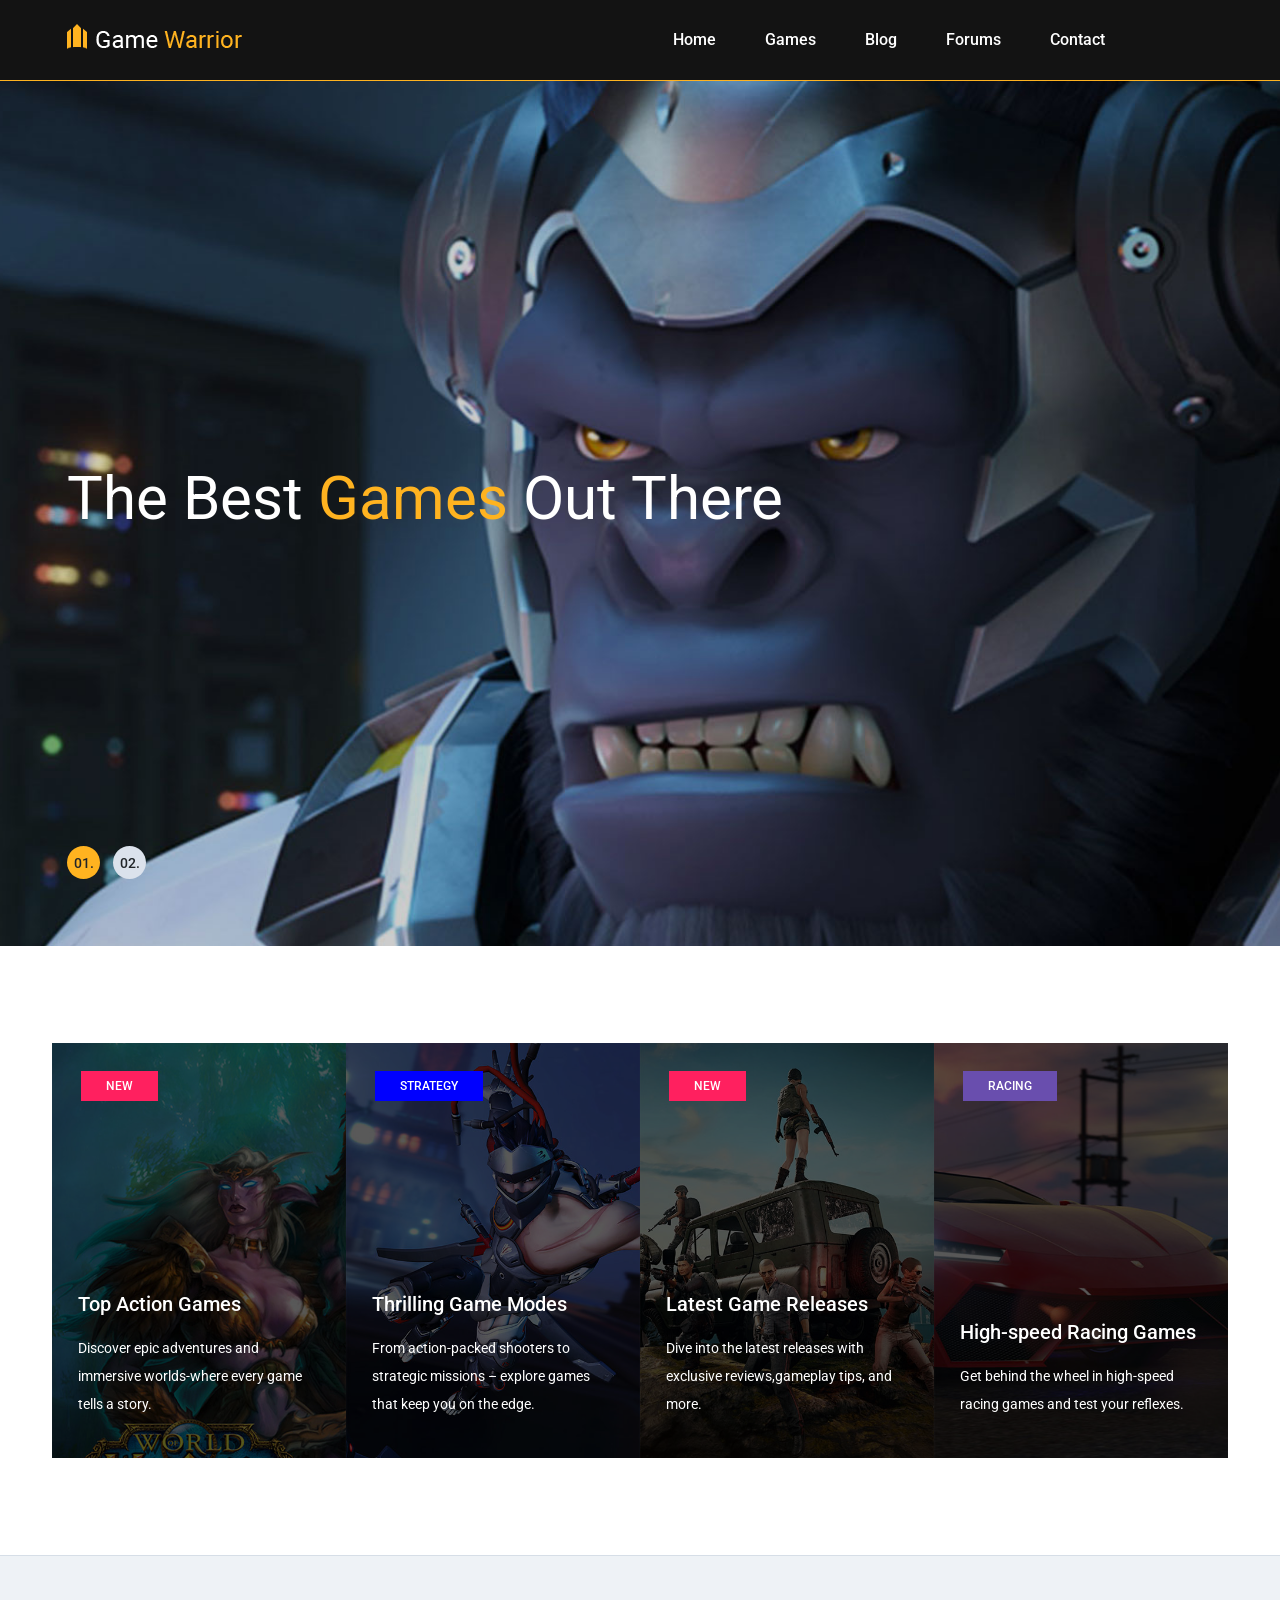
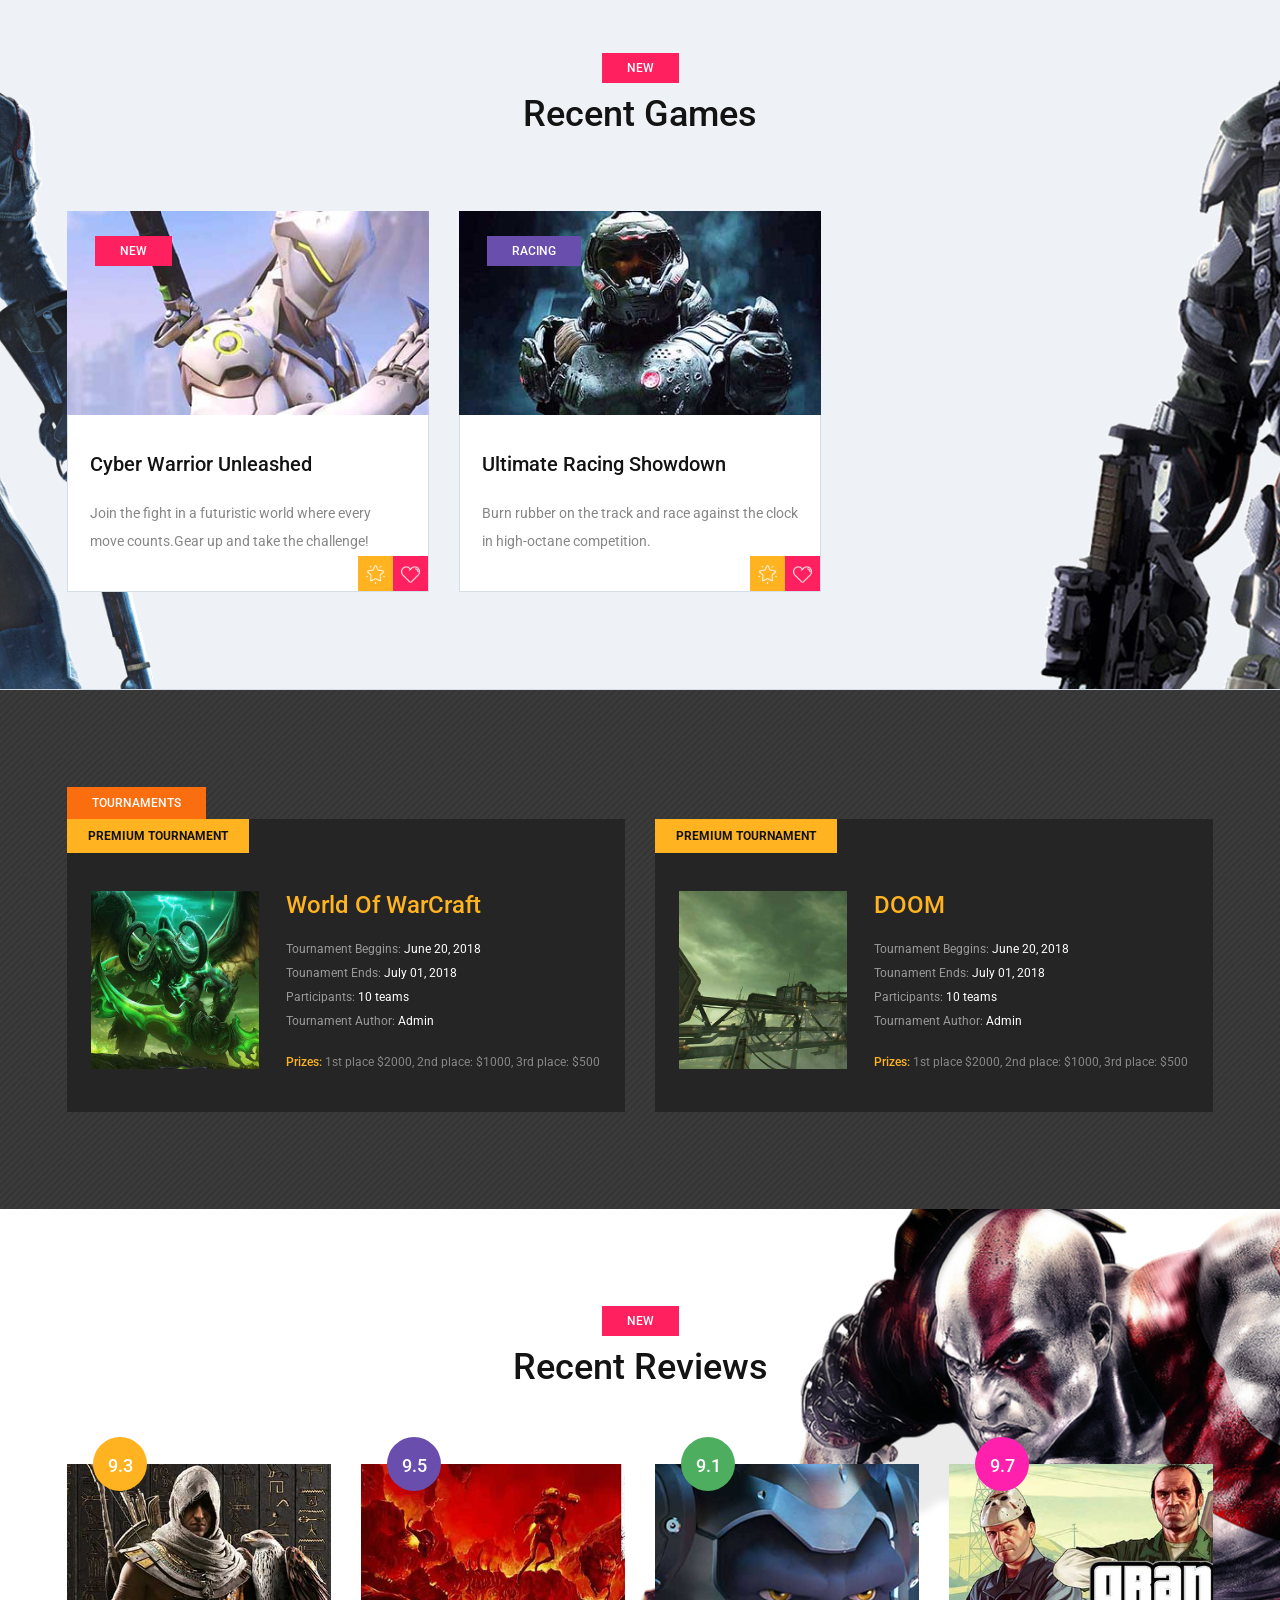
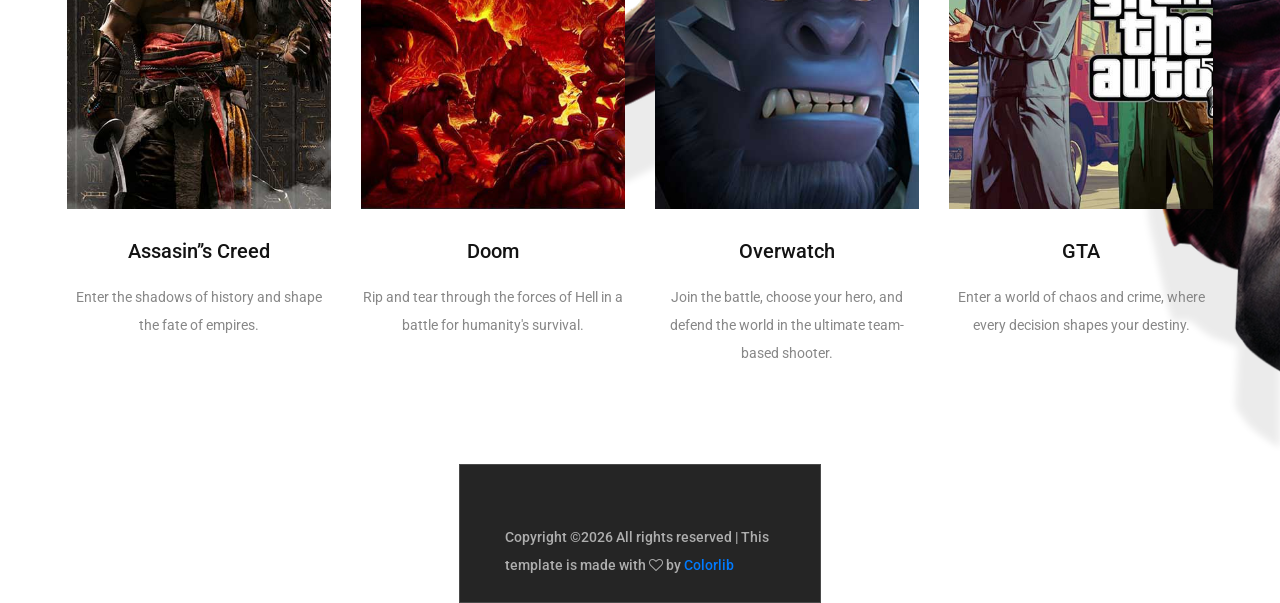
<file: index.html>
<!DOCTYPE html>
<html lang="zxx">
<head>
	<title>Game Warrior Template</title>
	<meta charset="UTF-8">
	<meta name="description" content="Game Warrior Template">
	<meta name="keywords" content="warrior, game, creative, html">
	<meta name="viewport" content="width=device-width, initial-scale=1.0">
	<!-- Favicon -->   
	<link href="img/favicon.ico" rel="shortcut icon"/>

	<!-- Google Fonts -->
	<link href="https://fonts.googleapis.com/css?family=Roboto:400,400i,500,500i,700,700i" rel="stylesheet">

	<!-- Stylesheets -->
	<link rel="stylesheet" href="css/bootstrap.min.css"/>
	<link rel="stylesheet" href="css/font-awesome.min.css"/>
	<link rel="stylesheet" href="css/owl.carousel.css"/>
	<link rel="stylesheet" href="css/style.css"/>
	<link rel="stylesheet" href="css/animate.css"/>


	<!--[if lt IE 9]>
	  <script src="https://oss.maxcdn.com/html5shiv/3.7.2/html5shiv.min.js"></script>
	  <script src="https://oss.maxcdn.com/respond/1.4.2/respond.min.js"></script>
	<![endif]-->

</head>
<body>
	<!-- Page Preloder -->
	<div id="preloder">
		<div class="loader"></div>
	</div>

	<!-- Header section -->
	<header class="header-section">
		<div class="container">
			<!-- logo -->
			<a class="site-logo" href="index.html">
				<img src="img/logo.png" alt="">
			</a>
			
				
			</div>
			<!-- responsive -->
			<div class="nav-switch">
				<i class="fa fa-bars"></i>
			</div>
			<!-- site menu -->
			<nav class="main-menu">
				<ul>
					<li><a href="index.html">Home</a></li>
					<li><a href="review.html">Games</a></li>
					<li><a href="categories.html">Blog</a></li>
					<li><a href="community.html">Forums</a></li>
					<li><a href="contact.html">Contact</a></li>
				</ul>
			</nav>
		</div>
	</header>
	<!-- Header section end -->


	<!-- Hero section -->
	<section class="hero-section">
		<div class="hero-slider owl-carousel">
			<div class="hs-item set-bg" data-setbg="img/slider-1.jpg">
				<div class="hs-text">
					<div class="container">
						<h2>The Best <span>Games</span> Out There</h2>
						
					</div>
				</div>
			</div>
			<div class="hs-item set-bg" data-setbg="img/slider-2.jpg">
				<div class="hs-text">
					<div class="container">
						<h2>The Best <span>Games</span> Out There</h2>
						<p>"Welcome to our video game hub! Stay up to date with the latest releases, in-depth reviews, and everything you need to level up your gaming experience."

						</p>

					</div>
				</div>
			</div>
		</div>
	</section>
	<!-- Hero section end -->


	<!-- Latest news section -->
	
	<!-- Latest news section end -->


	<!-- Feature section -->
	<section class="feature-section spad">
		<div class="container">
			<div class="row">
				<div class="col-lg-3 col-md-6 p-0">
					<div class="feature-item set-bg" data-setbg="img/features/1.jpg">
						<span class="cata new">new</span>
						<div class="fi-content text-white">
							<h5><a href="#">Top Action Games</a></h5>
							<p>Discover epic adventures and immersive worlds-where every game tells a story. </p>
							
						</div>
					</div>
				</div>
				<div class="col-lg-3 col-md-6 p-0">
					<div class="feature-item set-bg" data-setbg="img/features/2.jpg">
						<span class="cata strategy">strategy</span>
						<div class="fi-content text-white">
							<h5><a href="#">Thrilling Game Modes</a></h5>
							<p>From action-packed shooters to strategic missions – explore games that keep you on the edge.

							</p>
							
						</div>
					</div>
				</div>
				<div class="col-lg-3 col-md-6 p-0">
					<div class="feature-item set-bg" data-setbg="img/features/3.jpg">
						<span class="cata new">new</span>
						<div class="fi-content text-white">
							<h5><a href="#">Latest Game Releases</a></h5>
							<p>Dive into the latest releases with exclusive reviews,gameplay tips, and more. </p>
							
						</div>
					</div>
				</div>
				<div class="col-lg-3 col-md-6 p-0">
					<div class="feature-item set-bg" data-setbg="img/features/4.jpg">
						<span class="cata racing">racing</span>
						<div class="fi-content text-white">
							<h5><a href="#">High-speed Racing Games</a></h5>
							<p>Get behind the wheel in high-speed racing games and test your reflexes. </p>
							
						</div>
					</div>
				</div>
			</div>
		</div>
	</section>
	<!-- Feature section end -->


	<!-- Recent game section  -->
	<section class="recent-game-section spad set-bg" data-setbg="img/recent-game-bg.png">
		<div class="container">
			<div class="section-title">
				<div class="cata new">new</div>
				<h2>Recent Games</h2>
			</div>
			<div class="row">
				<div class="col-lg-4 col-md-6">
					<div class="recent-game-item">
						<div class="rgi-thumb set-bg" data-setbg="img/recent-game/1.jpg">
							<div class="cata new">new</div>
						</div>
						<div class="rgi-content">
							<h5>Cyber Warrior Unleashed</h5>
							<p>Join the fight in a futuristic world where every move counts.Gear up and take the challenge! </p>
							
							<div class="rgi-extra">
								<div class="rgi-star"><img src="img/icons/star.png" alt=""></div>
								<div class="rgi-heart"><img src="img/icons/heart.png" alt=""></div>
							</div>
						</div>
					</div>	
				</div>
				<div class="col-lg-4 col-md-6">
					<div class="recent-game-item">
						<div class="rgi-thumb set-bg" data-setbg="img/recent-game/2.jpg">
							<div class="cata racing">racing</div>
						</div>
						<div class="rgi-content">
							<h5>Ultimate Racing Showdown </h5>
							<p>Burn rubber on the track and race against the clock in high-octane competition. </p>
							
							<div class="rgi-extra">
								<div class="rgi-star"><img src="img/icons/star.png" alt=""></div>
								<div class="rgi-heart"><img src="img/icons/heart.png" alt=""></div>
							</div>
						</div>
					</div>	
				</div>
				<div class="col-lg-4 col-md-6">
					<div class="recent-game-item">
						
							
						</div>
						
					</div>	
				</div>
			</div>
		</div>
	</section>
	<!-- Recent game section end -->


	<!-- Tournaments section -->
	<section class="tournaments-section spad">
		<div class="container">
			<div class="tournament-title">Tournaments</div>
			<div class="row">
				<div class="col-md-6">
					<div class="tournament-item mb-4 mb-lg-0">
						<div class="ti-notic">Premium Tournament</div>
						<div class="ti-content">
							<div class="ti-thumb set-bg" data-setbg="img/tournament/1.jpg"></div>
							<div class="ti-text">
								<h4>World Of WarCraft</h4>
								<ul>
									<li><span>Tournament Beggins:</span> June 20, 2018</li>
									<li><span>Tounament Ends:</span> July 01, 2018</li>
									<li><span>Participants:</span> 10 teams</li>
									<li><span>Tournament Author:</span> Admin</li>
								</ul>
								<p><span>Prizes:</span> 1st place $2000, 2nd place: $1000, 3rd place: $500</p>
							</div>
						</div>
					</div>
				</div>
				<div class="col-md-6">
					<div class="tournament-item">
						<div class="ti-notic">Premium Tournament</div>
						<div class="ti-content">
							<div class="ti-thumb set-bg" data-setbg="img/tournament/2.jpg"></div>
							<div class="ti-text">
								<h4>DOOM</h4>
								<ul>
									<li><span>Tournament Beggins:</span> June 20, 2018</li>
									<li><span>Tounament Ends:</span> July 01, 2018</li>
									<li><span>Participants:</span> 10 teams</li>
									<li><span>Tournament Author:</span> Admin</li>
								</ul>
								<p><span>Prizes:</span> 1st place $2000, 2nd place: $1000, 3rd place: $500</p>
							</div>
						</div>
					</div>
				</div>
			</div>
		</div>
	</section>
	<!-- Tournaments section bg -->


	<!-- Review section -->
	<section class="review-section spad set-bg" data-setbg="img/review-bg.png">
		<div class="container">
			<div class="section-title">
				<div class="cata new">new</div>
				<h2>Recent Reviews</h2>
			</div>
			<div class="row">
				<div class="col-lg-3 col-md-6">
					<div class="review-item">
						<div class="review-cover set-bg" data-setbg="img/review/1.jpg">
							<div class="score yellow">9.3</div>
						</div>
						<div class="review-text">
							<h5>Assasin’’s Creed</h5>
							<p>Enter the shadows of history and shape the fate of empires.</p>
						</div>
					</div>
				</div>
				<div class="col-lg-3 col-md-6">
					<div class="review-item">
						<div class="review-cover set-bg" data-setbg="img/review/2.jpg">
							<div class="score purple">9.5</div>
						</div>
						<div class="review-text">
							<h5>Doom</h5>
							<p>Rip and tear through the forces of Hell in a battle for humanity's survival.</p>
						</div>
					</div>
				</div>
				<div class="col-lg-3 col-md-6">
					<div class="review-item">
						<div class="review-cover set-bg" data-setbg="img/review/3.jpg">
							<div class="score green">9.1</div>
						</div>
						<div class="review-text">
							<h5>Overwatch</h5>
							<p>Join the battle, choose your hero, and defend the world in the ultimate team-based shooter.</p>
						</div>
					</div>
				</div>
				<div class="col-lg-3 col-md-6">
					<div class="review-item">
						<div class="review-cover set-bg" data-setbg="img/review/4.jpg">
							<div class="score pink">9.7</div>
						</div>
						<div class="review-text">
							<h5>GTA</h5>
							<p>Enter a world of chaos and crime, where every decision shapes your destiny.</p>
						</div>
					</div>
				</div>
			</div>
		</div>
	</section>
	<!-- Review section end -->


	<!-- Footer top section -->

		<div class="container">
			<div class="footer-top-bg">
			</div>
			<div class="row">
				<div class="col-lg-4">
					<div class="footer-logo text-white">
						
						
					</div>
				</div>
				<div class="col-lg-4 col-md-6">
					<div class="footer-widget mb-5 mb-md-0">
						
	</section>
	<!-- Footer top section end -->

	
	<!-- Footer section -->
	<footer class="footer-section">
		<div class="container">
			
			<p class="copyright"><!-- Link back to Colorlib can't be removed. Template is licensed under CC BY 3.0. -->
Copyright &copy;<script>document.write(new Date().getFullYear());</script> All rights reserved | This template is made with <i class="fa fa-heart-o" aria-hidden="true"></i> by <a href="https://colorlib.com" target="_blank">Colorlib</a>
<!-- Link back to Colorlib can't be removed. Template is licensed under CC BY 3.0. -->
</p>
		</div>
	</footer>
	<!-- Footer section end -->


	<!--====== Javascripts & Jquery ======-->
	<script src="js/jquery-3.2.1.min.js"></script>
	<script src="js/bootstrap.min.js"></script>
	<script src="js/owl.carousel.min.js"></script>
	<script src="js/jquery.marquee.min.js"></script>
	<script src="js/main.js"></script>
    </body>
</html>
</file>
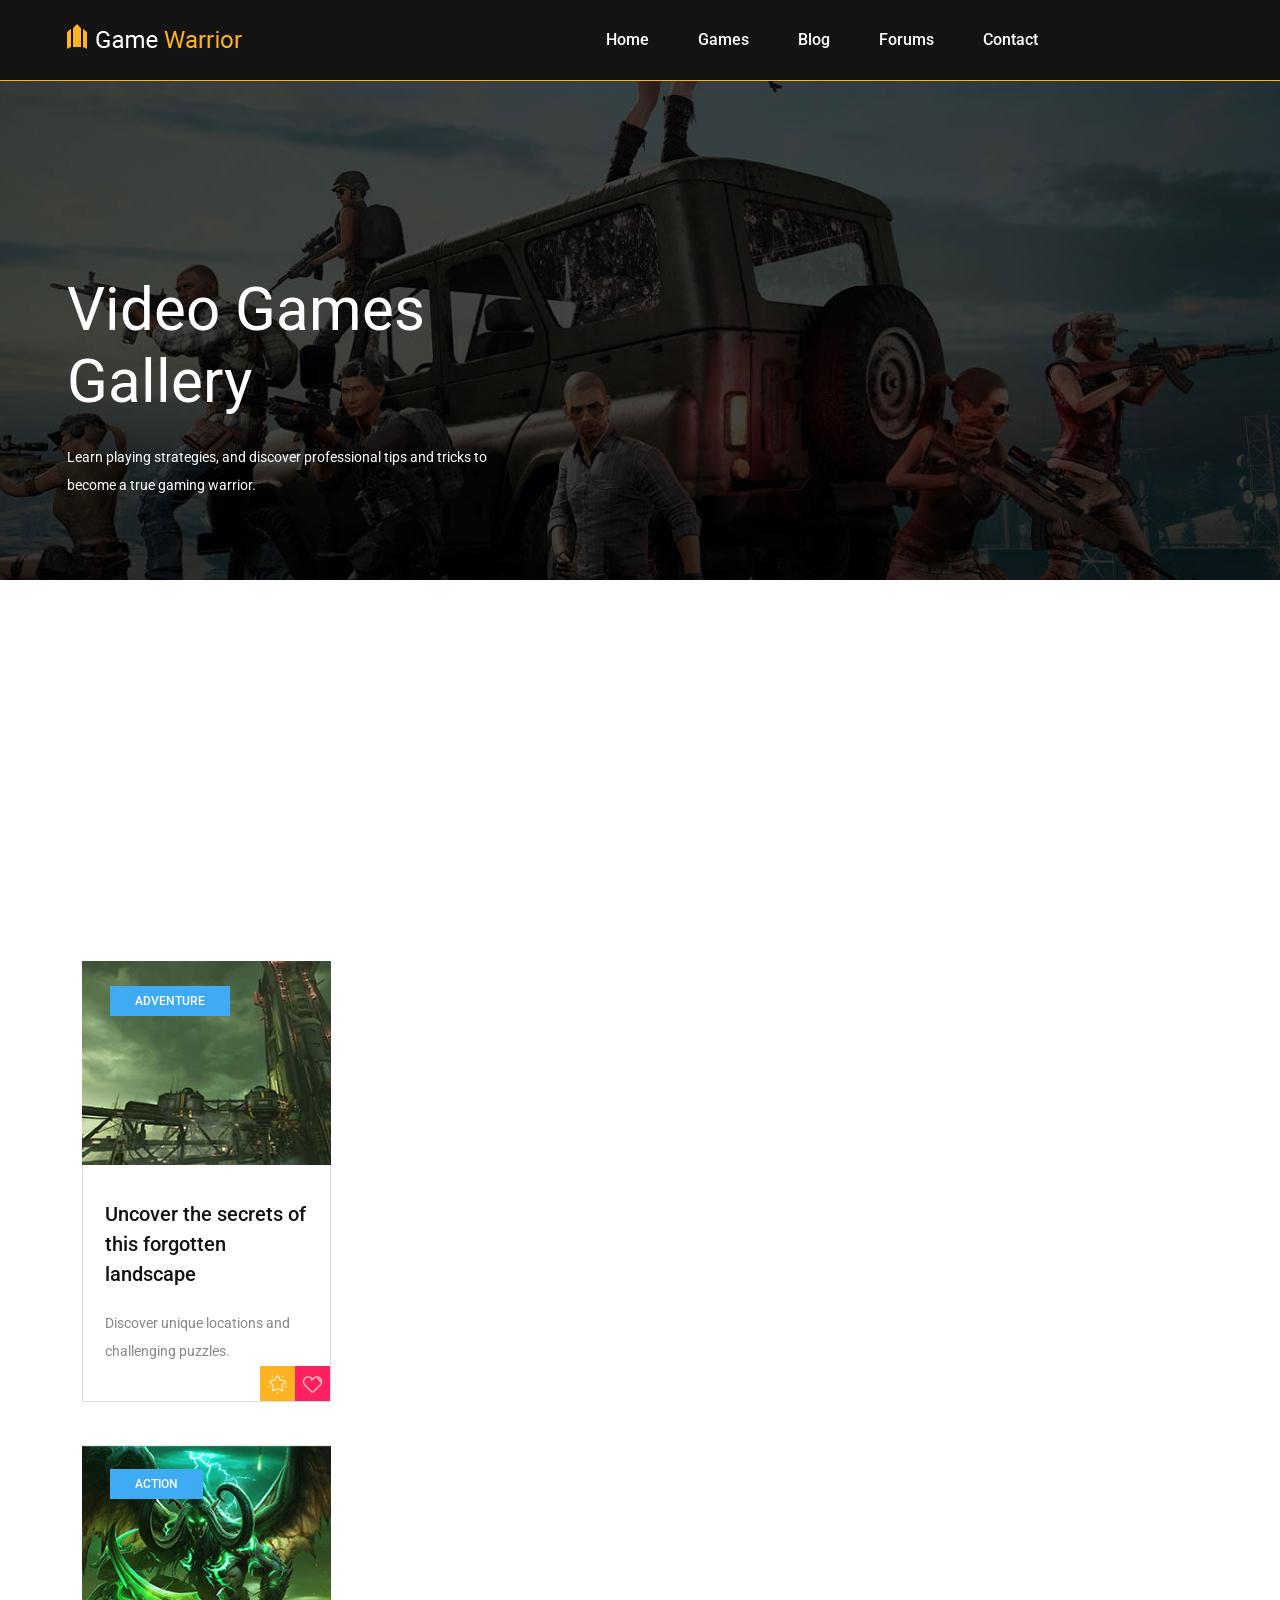
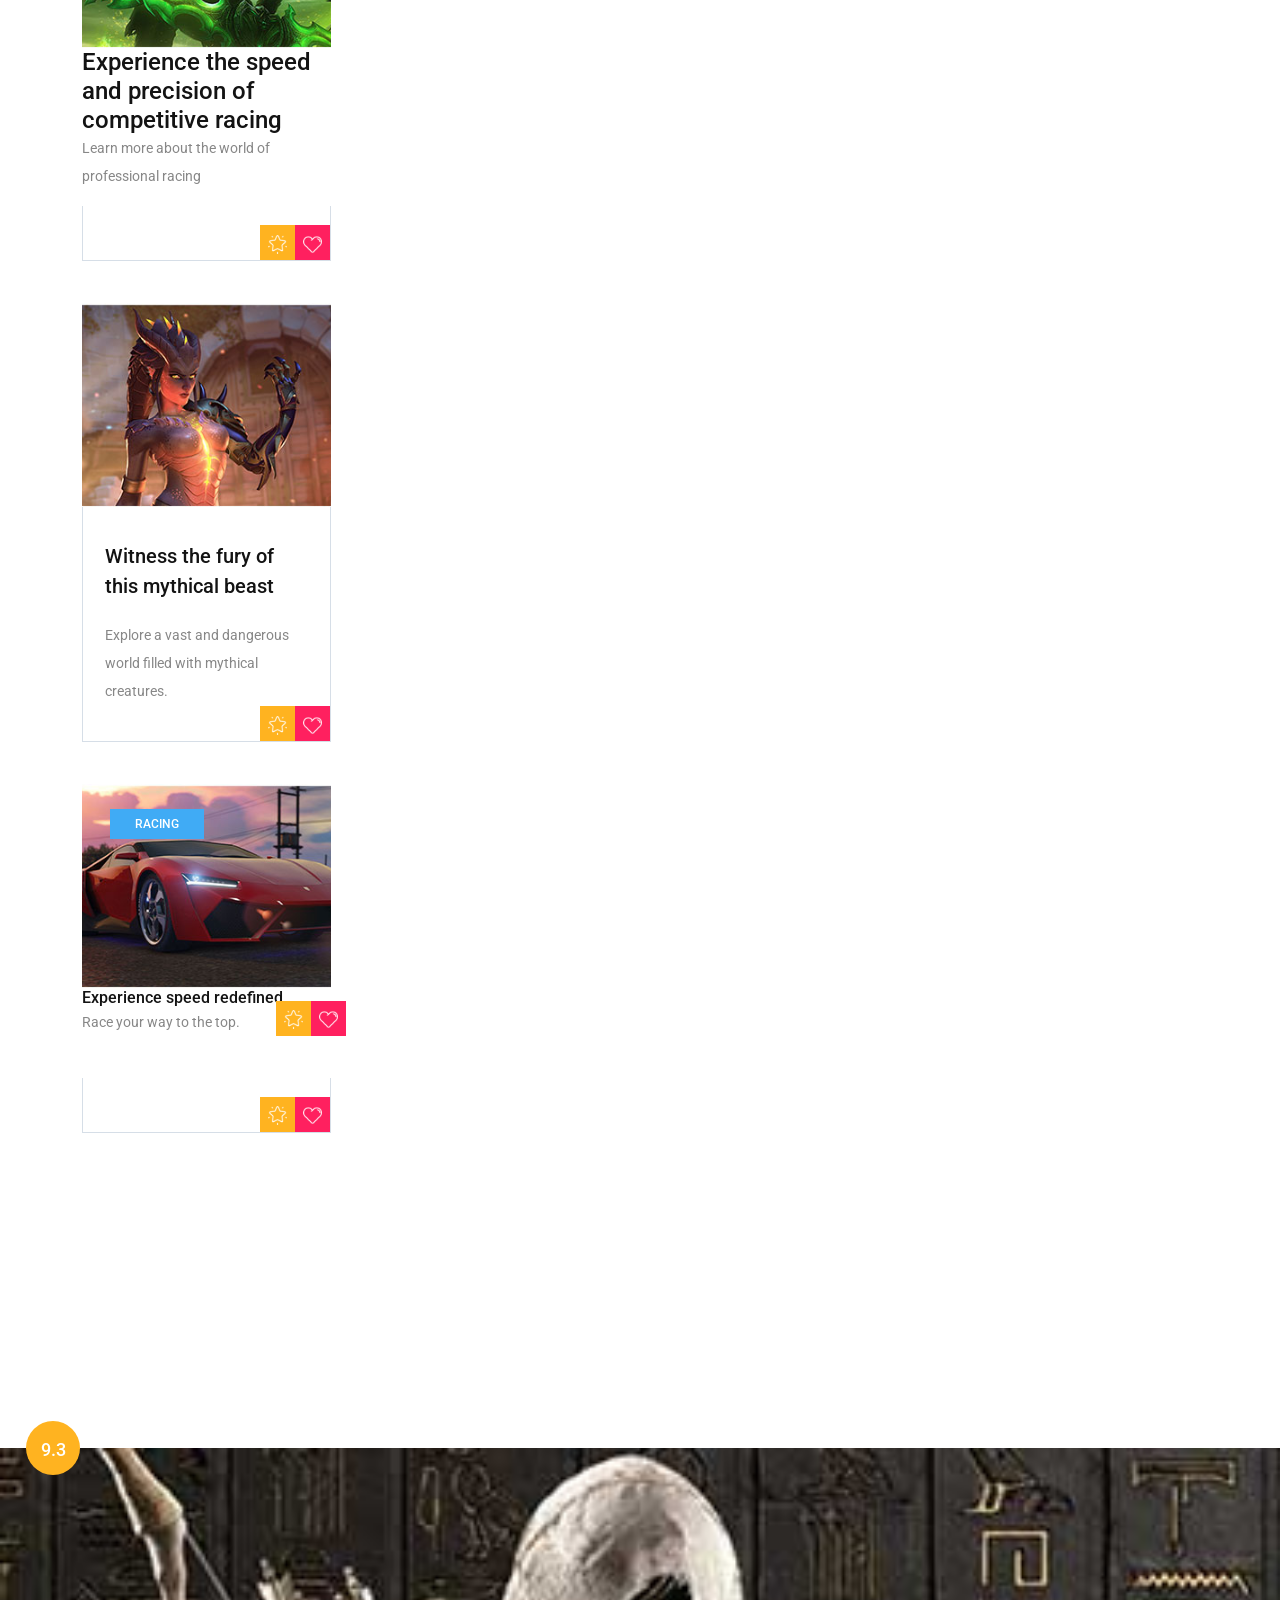
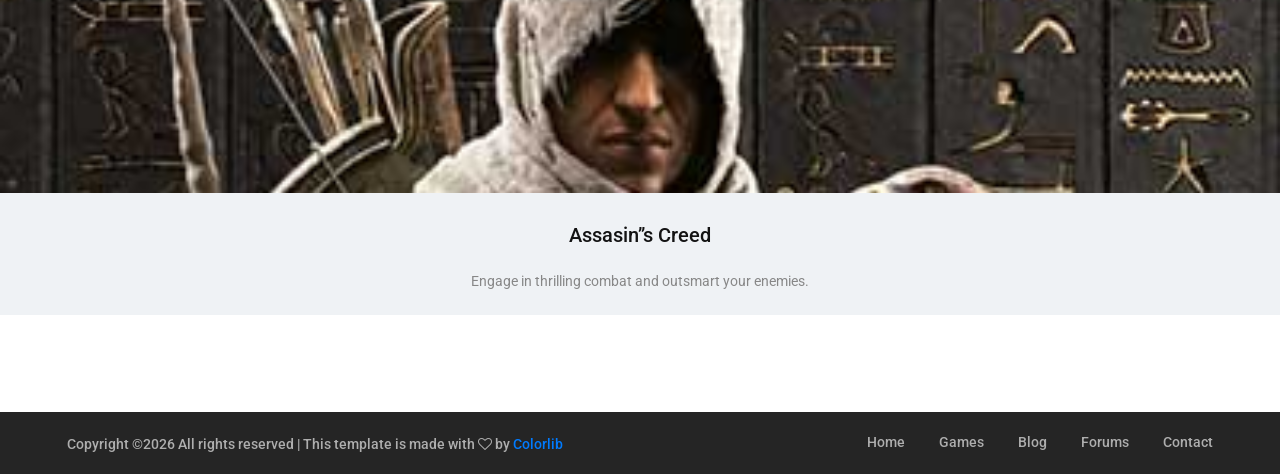
<file: categories.html>
<!DOCTYPE html>
<html lang="zxx">
<head>
	<title>Game Warrior Template</title>
	<meta charset="UTF-8">
	<meta name="description" content="Game Warrior Template">
	<meta name="keywords" content="warrior, game, creative, html">
	<meta name="viewport" content="width=device-width, initial-scale=1.0">
	<!-- Favicon -->   
	<link href="img/favicon.ico" rel="shortcut icon"/>

	<!-- Google Fonts -->
	<link href="https://fonts.googleapis.com/css?family=Roboto:400,400i,500,500i,700,700i" rel="stylesheet">

	<!-- Stylesheets -->
	<link rel="stylesheet" href="css/bootstrap.min.css"/>
	<link rel="stylesheet" href="css/font-awesome.min.css"/>
	<link rel="stylesheet" href="css/owl.carousel.css"/>
	<link rel="stylesheet" href="css/style.css"/>
	<link rel="stylesheet" href="css/animate.css"/>


	<!--[if lt IE 9]>
	  <script src="https://oss.maxcdn.com/html5shiv/3.7.2/html5shiv.min.js"></script>
	  <script src="https://oss.maxcdn.com/respond/1.4.2/respond.min.js"></script>
	<![endif]-->

</head>
<body>
	<!-- Page Preloder -->
	<div id="preloder">
		<div class="loader"></div>
	</div>

	<!-- Header section -->
	<header class="header-section">
		<div class="container">
			<!-- logo -->
			<a class="site-logo" href="index.html">
				<img src="img/logo.png" alt="">
			</a>
			
			<!-- responsive -->
			<div class="nav-switch">
				<i class="fa fa-bars"></i>
			</div>
			<!-- site menu -->
			<nav class="main-menu">
				<ul>
					<li><a href="index.html">Home</a></li>
					<li><a href="review.html">Games</a></li>
					<li><a href="categories.html">Blog</a></li>
					<li><a href="community.html">Forums</a></li>
					<li><a href="contact.html">Contact</a></li>
				</ul>
			</nav>
		</div>
	</header>
	<!-- Header section end -->


	<!-- Latest news section -->
	
	<!-- Latest news section end -->


	<!-- Page info section -->
	<section class="page-info-section set-bg" data-setbg="img/page-top-bg/1.jpg">
		<div class="pi-content">
			<div class="container">
				<div class="row">
					<div class="col-xl-5 col-lg-6 text-white">
						<h2>Video Games Gallery</h2>
						<p>Learn playing strategies, and discover professional tips and tricks to become a true gaming warrior.</p>
					</div>
				</div>
			</div>
		</div>
	</section>
	<!-- Page info section -->


	<!-- Page section -->
	<section class="page-section recent-game-page spad">
		<div class="container">
			<div class="row">
				<div class="col-lg-8">
					<div class="row">
						<div class="col-md-6">
							<div class="recent-game-item">

									
								</div>

									<div class="rgi-extra">
										<div class="rgi-star"><img src="img/icons/star.png" alt=""></div>
										<div class="rgi-heart"><img src="img/icons/heart.png" alt=""></div>
									</div>
								</div>
							</div>	
						</div>
						<div class="col-md-6">
							<div class="recent-game-item">
								
								</div>
								

									
						<div class="col-md-6">
							<div class="recent-game-item">
								<div class="rgi-thumb set-bg" data-setbg="img/recent-game/3.jpg">
									<div class="cata adventure">Adventure</div>
								</div>
								<div class="rgi-content">
									<h5>Uncover the secrets of this forgotten landscape </h5>
									<p>Discover unique locations and challenging puzzles. </p>
								
									<div class="rgi-extra">
										<div class="rgi-star"><img src="img/icons/star.png" alt=""></div>
										<div class="rgi-heart"><img src="img/icons/heart.png" alt=""></div>
									</div>
								</div>
							</div>	
						</div>
						<div class="col-md-6">
							<div class="recent-game-item">
								<div class="rgi-thumb set-bg" data-setbg="img/recent-game/4.jpg">
									<div class="cata adventure">Action</div>
								</div>
								<div class="rig-content">
									<h4>Experience the speed and precision of competitive racing</h4>
									<p>Learn more about the world of professional racing</p>
										
									
								</div>
								<div class="rgi-content">
									
									
									<div class="rgi-extra">
										<div class="rgi-star"><img src="img/icons/star.png" alt=""></div>
										<div class="rgi-heart"><img src="img/icons/heart.png" alt=""></div>
									</div>
								</div>
							</div>	
						</div>
						<div class="col-md-6">
							<div class="recent-game-item">
								<div class="rgi-thumb set-bg" data-setbg="img/recent-game/5.jpg">
									
								</div>
								<div class="rgi-content">
									<h5>Witness the fury of this mythical beast </h5>
									<p>Explore a vast and dangerous world filled with mythical creatures.  </p>
									
									<div class="rgi-extra">
										<div class="rgi-star"><img src="img/icons/star.png" alt=""></div>
										<div class="rgi-heart"><img src="img/icons/heart.png" alt=""></div>
									</div>
								</div>
							</div>	
						</div>
						<div class="col-md-6">
							<div class="recent-game-item">
								<div class="rgi-thumb set-bg" data-setbg="img/recent-game/6.jpg">
									<div class="cata adventure">Racing</div>
									
									
								</div>
								<div class="rig-content">
								<h6>Experience speed redefined</h6>
									<p>Race your way to the top.</p>
									<div class="rgi-extra">
										<div class="rgi-star"><img src="img/icons/star.png" alt=""></div>
										<div class="rgi-heart"><img src="img/icons/heart.png" alt=""></div>
									</div>
								</div>
							</div>	
						</div>
						<div class="col-md-6">
							<div class="recent-game-item">
								
									
								<div class="rgi-content">

									
									<div class="rgi-extra">
										<div class="rgi-star"><img src="img/icons/star.png" alt=""></div>
										<div class="rgi-heart"><img src="img/icons/heart.png" alt=""></div>
									</div>
								</div>
							</div>	
						</div>
						<div class="col-md-6">
							<div class="recent-game-item">
								
									
									
								</div>
								<div class="rgi-content">
									
									<div class="rgi-extra">
										<div class="rgi-star"><img src="img/icons/star.png" alt=""></div>
										<div class="rgi-heart"><img src="img/icons/heart.png" alt=""></div>
									</div>
								</div>
							</div>	
						</div>
					</div>
					
				</div>
				<!-- sidebar -->
				
					<!-- widget -->
					<div class="widget-item">
						<form class="search-widget">
							
						</form>
					</div>
					<!-- widget -->

								
					<!-- widget -->
					<div class="widget-item">
						
					</div>
					<!-- widget -->
					<div class="widget-item">
						<div class="review-item">
							<div class="review-cover set-bg" data-setbg="img/review/1.jpg">
								<div class="score yellow">9.3</div>
							</div>
							<div class="review-text">
								<h5>Assasin’’s Creed</h5>
								<p>Engage in thrilling combat and outsmart your enemies.</p>
							</div>
						</div>
					</div>
				</div>
			</div>
		</div>
	</section>
	<!-- Page section end -->


	<!-- Footer top section -->
	
								
							
							
								
	
	<!-- Footer top section end -->

	
	<!-- Footer section -->
	<footer class="footer-section">
		<div class="container">
			<ul class="footer-menu">
				<li><a href="index.html">Home</a></li>
				<li><a href="review.html">Games</a></li>
				<li><a href="categories.html">Blog</a></li>
				<li><a href="community.html">Forums</a></li>
				<li><a href="contact.html">Contact</a></li>
			</ul>
			<p class="copyright"><!-- Link back to Colorlib can't be removed. Template is licensed under CC BY 3.0. -->
Copyright &copy;<script>document.write(new Date().getFullYear());</script> All rights reserved | This template is made with <i class="fa fa-heart-o" aria-hidden="true"></i> by <a href="https://colorlib.com" target="_blank">Colorlib</a>
<!-- Link back to Colorlib can't be removed. Template is licensed under CC BY 3.0. -->
</p>
		</div>
	</footer>
	<!-- Footer section end -->


	<!--====== Javascripts & Jquery ======-->
	<script src="js/jquery-3.2.1.min.js"></script>
	<script src="js/bootstrap.min.js"></script>
	<script src="js/owl.carousel.min.js"></script>
	<script src="js/jquery.marquee.min.js"></script>
	<script src="js/main.js"></script>
    </body>
</html>
</file>
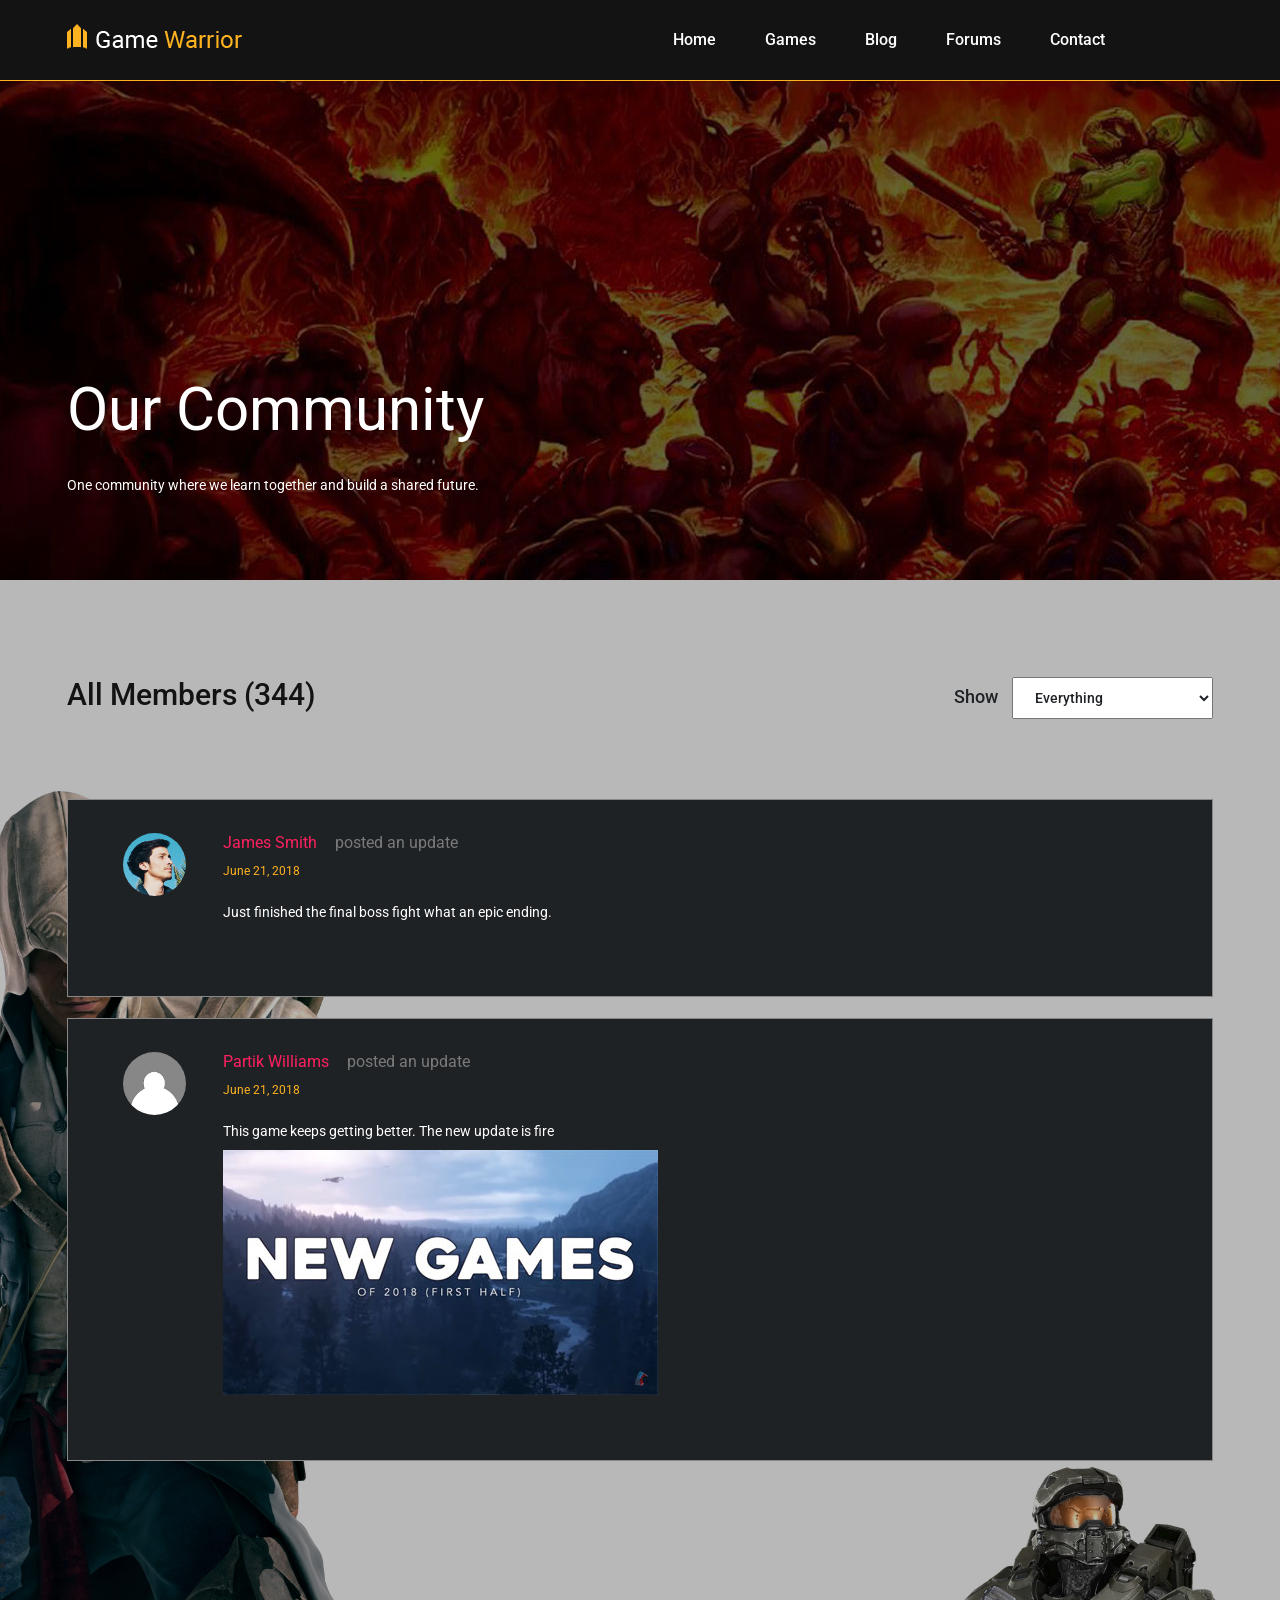
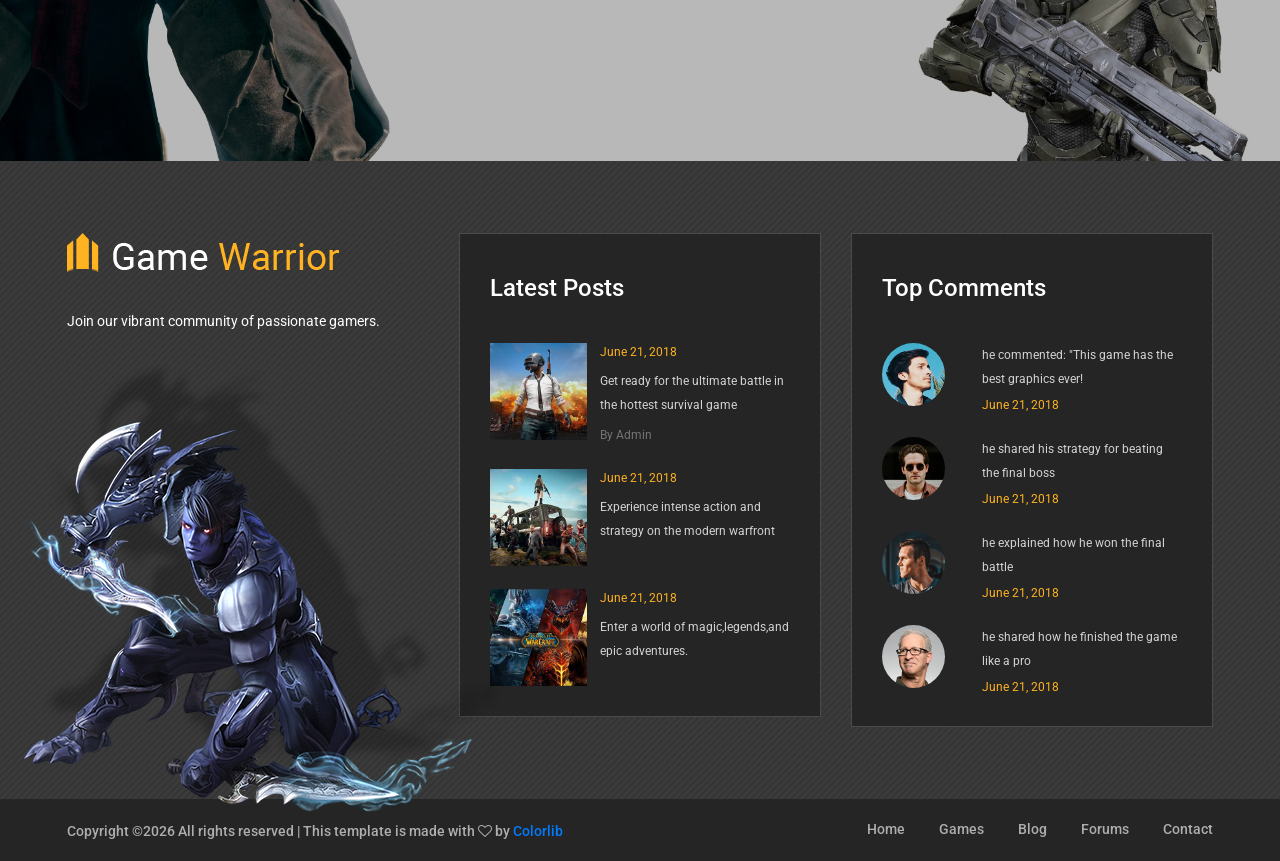
<file: community.html>
<!DOCTYPE html>
<html lang="en">
<head>
	<title>Game Warrior Template</title>
	<meta charset="UTF-8">
	<meta name="description" content="Game Warrior Template">
	<meta name="keywords" content="warrior, game, creative, html">
	<meta name="viewport" content="width=device-width, initial-scale=1.0">
	<!-- Favicon -->   
	<link href="img/favicon.ico" rel="shortcut icon"/>

	<!-- Google Fonts -->
	<link href="https://fonts.googleapis.com/css?family=Roboto:400,400i,500,500i,700,700i" rel="stylesheet">

	<!-- Stylesheets -->
	<link rel="stylesheet" href="css/bootstrap.min.css"/>
	<link rel="stylesheet" href="css/font-awesome.min.css"/>
	<link rel="stylesheet" href="css/owl.carousel.css"/>
	<link rel="stylesheet" href="css/style.css"/>
	<link rel="stylesheet" href="css/animate.css"/>


	<!--[if lt IE 9]>
	  <script src="https://oss.maxcdn.com/html5shiv/3.7.2/html5shiv.min.js"></script>
	  <script src="https://oss.maxcdn.com/respond/1.4.2/respond.min.js"></script>
	<![endif]-->

</head>
<body>
	<!-- Page Preloder -->
	<div id="preloder">
		<div class="loader"></div>
	</div>

	<!-- Header section -->
	<header class="header-section">
		<div class="container">
			<!-- logo -->
			<a class="site-logo" href="index.html">
				<img src="img/logo.png" alt="">
			</a>
			</div>
				
			
			<!-- responsive -->
			<div class="nav-switch">
				<i class="fa fa-bars"></i>
			</div>
			<!-- site menu -->
			<nav class="main-menu">
				<ul>
					<li><a href="index.html">Home</a></li>
					<li><a href="review.html">Games</a></li>
					<li><a href="categories.html">Blog</a></li>
					<li><a href="community.html">Forums</a></li>
					<li><a href="contact.html">Contact</a></li>
				</ul>
			</nav>
		</div>
	</header>
	<!-- Header section end -->


	<!-- Latest news section -->
	
	<!-- Latest news section end -->


	<!-- Page info section -->
	<section class="page-info-section set-bg" data-setbg="img/page-top-bg/4.jpg">
		<div class="pi-content">
			<div class="container">
				<div class="row">
					<div class="col-xl-5 col-lg-6 text-white">
						<h2>Our Community</h2>
						<p>One community where we learn together and build a shared future.</p>
					</div>
				</div>
			</div>
		</div>
	</section>
	<!-- Page info section -->


	<!-- Page section -->
	<section class="page-section community-page set-bg" data-setbg="img/community-bg.jpg">
		<div class="community-warp spad">
			<div class="container">
				<div class="row">
					<div class="col-md-6">
						<h3 class="community-top-title">All Members (344)</h3>
					</div>
					<div class="col-md-6 text-lg-right">
						<form class="community-filter">
							<label for="fdf5">Show</label>
							<select id="fdf5">
								<option value="#">Everything</option>
								<option value="#">Everything</option>
							</select>
						</form>
					</div>
				</div>
				<ul class="community-post-list">
					<li>
						<div class="community-post">
							<div class="author-avator set-bg" data-setbg="img/authors/1.jpg"></div>
							<div class="post-content">
								<h5>James Smith<span>posted an update</span></h5>
								<div class="post-date">June 21, 2018</div>
								<p>Just finished the final boss fight what an epic ending. </p>
							</div>
						</div>
					</li>
					<li>
						<div class="community-post">
							<div class="author-avator set-bg" data-setbg="img/authors/8.jpg"></div>
							<div class="post-content">
								<h5>Partik Williams<span>posted an update</span></h5>
								<div class="post-date">June 21, 2018</div>
								<p>This game keeps getting better. The new update is fire</p>
									<img src="img/attachment.jpg" alt="">
								</div>
							</div>
						</div>
					</li>
					<li>
						<div class="community-post">
							<div class="author-avator set-bg" data-setbg="img/authors/5.jpg"></div>
							<div class="post-content">
								
						</div>
					</li>
					<li>
						<div class="community-post">
							<div class="author-avator set-bg" data-setbg="img/authors/1.jpg"></div>
							<div class="post-content">
								
						</div>
					</li>
					<li>
						<div class="community-post">
							<div class="author-avator set-bg" data-setbg="img/authors/4.jpg"></div>
							<div class="post-content">
								
						</div>
					</li>
					<li>
						<div class="community-post">
							<div class="author-avator set-bg" data-setbg="img/authors/6.jpg"></div>
							<div class="post-content">
								
							</div>
						</div>
					</li>
					<li>
						<div class="community-post">
							<div class="author-avator set-bg" data-setbg="img/authors/7.jpg"></div>
							<div class="post-content">
								
							</div>
						</div>
					</li>
				</ul>
				<div class="site-pagination sp-style-2">
					
				</div>
			</div>
		</div>
	</section>
	<!-- Page section end -->


	<!-- Footer top section -->
	<section class="footer-top-section">
		<div class="container">
			<div class="footer-top-bg">
				<img src="img/footer-top-bg.png" alt="">
			</div>
			<div class="row">
				<div class="col-lg-4">
					<div class="footer-logo text-white">
						<img src="img/footer-logo.png" alt="">
						<p>Join our vibrant community of passionate gamers.</p>
					</div>
				</div>
				<div class="col-lg-4 col-md-6">
					<div class="footer-widget mb-5 mb-md-0">
						<h4 class="fw-title">Latest Posts</h4>
						<div class="latest-blog">
							<div class="lb-item">
								<div class="lb-thumb set-bg" data-setbg="img/latest-blog/1.jpg"></div>
								<div class="lb-content">
									<div class="lb-date">June 21, 2018</div>
									<p>Get ready for the ultimate battle in the hottest survival game </p>
									<a href="#" class="lb-author">By Admin</a>
								</div>
							</div>
							<div class="lb-item">
								<div class="lb-thumb set-bg" data-setbg="img/latest-blog/2.jpg"></div>
								<div class="lb-content">
									<div class="lb-date">June 21, 2018</div>
									<p>Experience intense action and strategy on the modern warfront </p>
									
								</div>
							</div>
							<div class="lb-item">
								<div class="lb-thumb set-bg" data-setbg="img/latest-blog/3.jpg"></div>
								<div class="lb-content">
									<div class="lb-date">June 21, 2018</div>
									<p> Enter a world of magic,legends,and epic adventures.</p>
									
								</div>
							</div>
						</div>
					</div>
				</div>
				<div class="col-lg-4 col-md-6">
					<div class="footer-widget">
						<h4 class="fw-title">Top Comments</h4>
						<div class="top-comment">
							<div class="tc-item">
								<div class="tc-thumb set-bg" data-setbg="img/authors/1.jpg"></div>
								<div class="tc-content">
									<p>  he commented: "This game has the best graphics ever!</p>
									<div class="tc-date">June 21, 2018</div>
								</div>
							</div>
							<div class="tc-item">
								<div class="tc-thumb set-bg" data-setbg="img/authors/2.jpg"></div>
								<div class="tc-content">
									<p>he shared his strategy for beating the final boss  </p>
									<div class="tc-date">June 21, 2018</div>
								</div>
							</div>
							<div class="tc-item">
								<div class="tc-thumb set-bg" data-setbg="img/authors/3.jpg"></div>
								<div class="tc-content">
									<p>he explained how he won the final battle</p>
									<div class="tc-date">June 21, 2018</div>
								</div>
							</div>
							<div class="tc-item">
								<div class="tc-thumb set-bg" data-setbg="img/authors/4.jpg"></div>
								<div class="tc-content">
									<p>he shared how he finished the game like a pro</p>
									<div class="tc-date">June 21, 2018</div>
								</div>
							</div>
						</div>
					</div>
				</div>
			</div>
		</div>
	</section>
	<!-- Footer top section end -->

	
	<!-- Footer section -->
	<footer class="footer-section">
		<div class="container">
			<ul class="footer-menu">
				<li><a href="index.html">Home</a></li>
				<li><a href="review.html">Games</a></li>
				<li><a href="categories.html">Blog</a></li>
				<li><a href="community.html">Forums</a></li>
				<li><a href="contact.html">Contact</a></li>
			</ul>
			<p class="copyright"><!-- Link back to Colorlib can't be removed. Template is licensed under CC BY 3.0. -->
Copyright &copy;<script>document.write(new Date().getFullYear());</script> All rights reserved | This template is made with <i class="fa fa-heart-o" aria-hidden="true"></i> by <a href="https://colorlib.com" target="_blank">Colorlib</a>
<!-- Link back to Colorlib can't be removed. Template is licensed under CC BY 3.0. -->
</p>
		</div>
	</footer>
	<!-- Footer section end -->


	<!--====== Javascripts & Jquery ======-->
	<script src="js/jquery-3.2.1.min.js"></script>
	<script src="js/bootstrap.min.js"></script>
	<script src="js/owl.carousel.min.js"></script>
	<script src="js/jquery.marquee.min.js"></script>
	<script src="js/main.js"></script>
    </body>
</html>
</file>
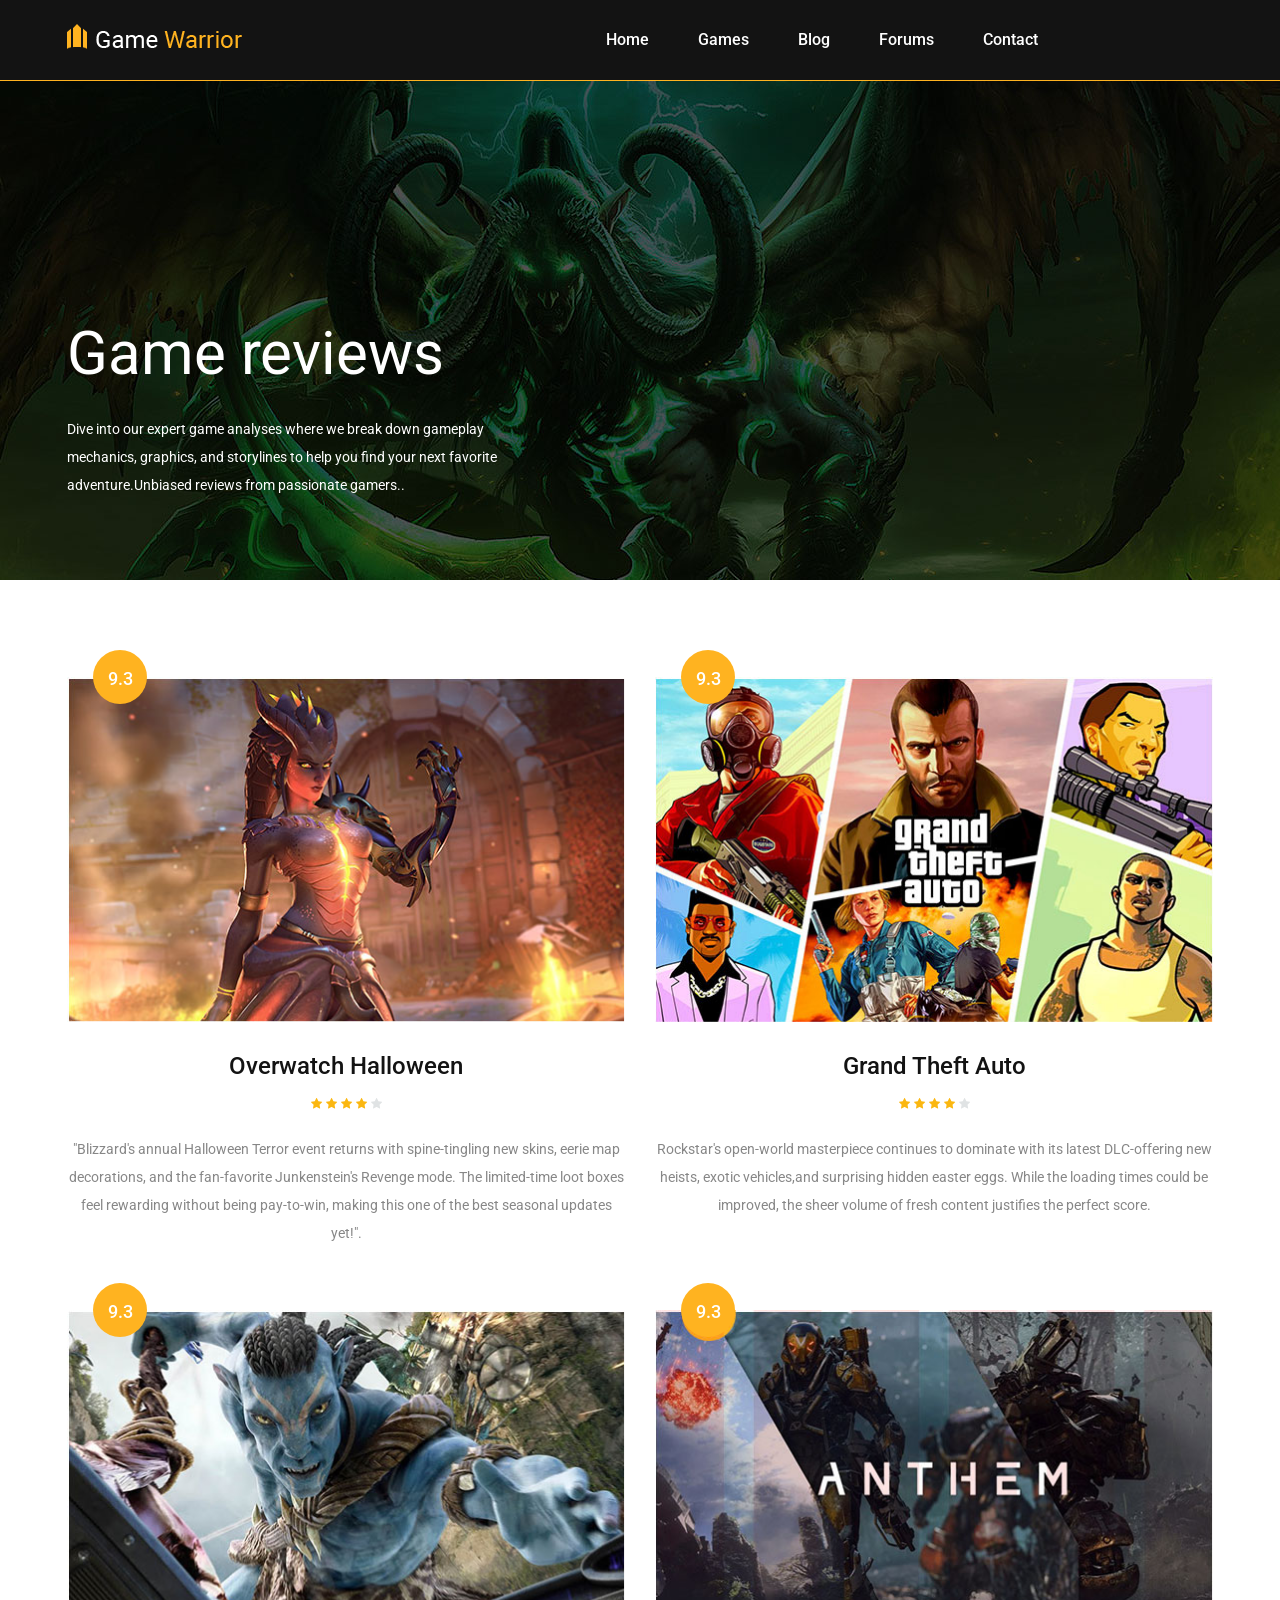
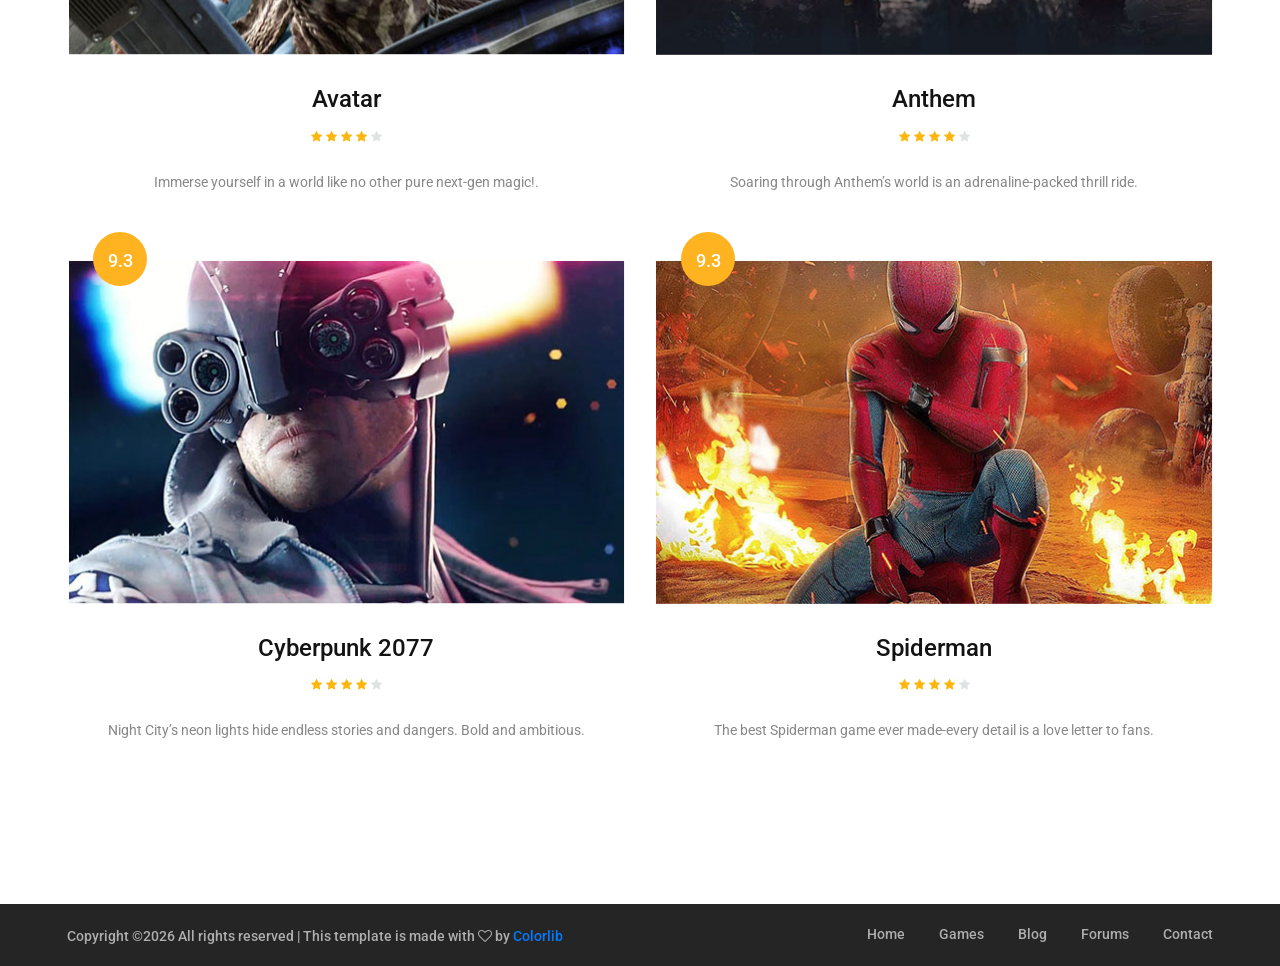
<file: review.html>
<!DOCTYPE html>
<html lang="zxx">
<head>
	<title>Game Warrior Template</title>
	<meta charset="UTF-8">
	<meta name="description" content="Game Warrior Template">
	<meta name="keywords" content="warrior, game, creative, html">
	<meta name="viewport" content="width=device-width, initial-scale=1.0">
	<!-- Favicon -->   
	<link href="img/favicon.ico" rel="shortcut icon"/>

	<!-- Google Fonts -->
	<link href="https://fonts.googleapis.com/css?family=Roboto:400,400i,500,500i,700,700i" rel="stylesheet">

	<!-- Stylesheets -->
	<link rel="stylesheet" href="css/bootstrap.min.css"/>
	<link rel="stylesheet" href="css/font-awesome.min.css"/>
	<link rel="stylesheet" href="css/owl.carousel.css"/>
	<link rel="stylesheet" href="css/style.css"/>
	<link rel="stylesheet" href="css/animate.css"/>


	<!--[if lt IE 9]>
	  <script src="https://oss.maxcdn.com/html5shiv/3.7.2/html5shiv.min.js"></script>
	  <script src="https://oss.maxcdn.com/respond/1.4.2/respond.min.js"></script>
	<![endif]-->

</head>
<body>
	<!-- Page Preloder -->
	<div id="preloder">
		<div class="loader"></div>
	</div>

	<!-- Header section -->
	<header class="header-section">
		<div class="container">
			<!-- logo -->
			<a class="site-logo" href="index.html">
				<img src="img/logo.png" alt="">
			</a>

			
			<!-- responsive -->
			<div class="nav-switch">
				<i class="fa fa-bars"></i>
			</div>
			<!-- site menu -->
			<nav class="main-menu">
				<ul>
					<li><a href="index.html">Home</a></li>
					<li><a href="review.html">Games</a></li>
					<li><a href="categories.html">Blog</a></li>
					<li><a href="community.html">Forums</a></li>
					<li><a href="contact.html">Contact</a></li>
				</ul>
			</nav>
		</div>
	</header>
	<!-- Header section end -->


	<!-- Latest news section -->

	<!-- Latest news section end -->


	<!-- Page info section -->
	<section class="page-info-section set-bg" data-setbg="img/page-top-bg/3.jpg">
		<div class="pi-content">
			<div class="container">
				<div class="row">
					<div class="col-xl-5 col-lg-6 text-white">
						<h2>Game reviews</h2>
						<p>Dive into our expert game analyses where we break down gameplay mechanics, graphics, and storylines to help you find your next favorite adventure.Unbiased reviews from passionate gamers..</p>
					</div>
				</div>
			</div>
		</div>
	</section>
	<!-- Page info section -->


	<!-- Page section -->
	<section class="page-section review-page spad">
		<div class="container">
			<div class="row">
				<div class="col-md-6">
					<div class="review-item">
						<div class="review-cover set-bg" data-setbg="img/review/5.jpg">
							<div class="score yellow">9.3</div>
						</div>
						<div class="review-text">
							<h4>Overwatch Halloween</h4>
							<div class="rating">
								<i class="fa fa-star"></i>
								<i class="fa fa-star"></i>
								<i class="fa fa-star"></i>
								<i class="fa fa-star"></i>
								<i class="fa fa-star is-fade"></i>
							</div>
							<p>"Blizzard's annual Halloween Terror event returns with spine-tingling new skins, eerie map decorations, and the fan-favorite Junkenstein's Revenge mode. The limited-time loot boxes feel rewarding without being pay-to-win, making this one of the best seasonal updates yet!".</p>
						</div>
					</div>
				</div>
				<div class="col-md-6">
					<div class="review-item">
						<div class="review-cover set-bg" data-setbg="img/review/6.jpg">
							<div class="score yellow">9.3</div>
						</div>
						<div class="review-text">
							<h4>Grand Theft Auto</h4>
							<div class="rating">
								<i class="fa fa-star"></i>
								<i class="fa fa-star"></i>
								<i class="fa fa-star"></i>
								<i class="fa fa-star"></i>
								<i class="fa fa-star is-fade"></i>
							</div>
							<p>Rockstar's open-world masterpiece continues to dominate with its latest DLC-offering new heists, exotic vehicles,and surprising hidden easter eggs. While the loading times could be improved, the sheer volume of fresh content justifies the perfect score.</p>
						</div>
					</div>
				</div>
				<div class="col-md-6">
					<div class="review-item">
						<div class="review-cover set-bg" data-setbg="img/review/7.jpg">
							<div class="score yellow">9.3</div>
						</div>
						<div class="review-text">
							<h4>Avatar</h4>
							<div class="rating">
								<i class="fa fa-star"></i>
								<i class="fa fa-star"></i>
								<i class="fa fa-star"></i>
								<i class="fa fa-star"></i>
								<i class="fa fa-star is-fade"></i>
							</div>
							<p>Immerse yourself in a world like no other  pure next-gen magic!.</p>
						</div>
					</div>
				</div>
				<div class="col-md-6">
					<div class="review-item">
						<div class="review-cover set-bg" data-setbg="img/review/8.jpg">
							<div class="score yellow">9.3</div>
						</div>
						<div class="review-text">
							<h4>Anthem</h4>
							<div class="rating">
								<i class="fa fa-star"></i>
								<i class="fa fa-star"></i>
								<i class="fa fa-star"></i>
								<i class="fa fa-star"></i>
								<i class="fa fa-star is-fade"></i>
							</div>
							<p>Soaring through Anthem’s world is an adrenaline-packed thrill ride.</p>
						</div>
					</div>
				</div>
				<div class="col-md-6">
					<div class="review-item">
						<div class="review-cover set-bg" data-setbg="img/review/9.jpg">
							<div class="score yellow">9.3</div>
						</div>
						<div class="review-text">
							<h4>Cyberpunk 2077</h4>
							<div class="rating">
								<i class="fa fa-star"></i>
								<i class="fa fa-star"></i>
								<i class="fa fa-star"></i>
								<i class="fa fa-star"></i>
								<i class="fa fa-star is-fade"></i>
							</div>
							<p>Night City’s neon lights hide endless stories and dangers. Bold and ambitious.</p>
						</div>
					</div>
				</div>
				<div class="col-md-6">
					<div class="review-item">
						<div class="review-cover set-bg" data-setbg="img/review/10.jpg">
							<div class="score yellow">9.3</div>
						</div>
						<div class="review-text">
							<h4>Spiderman</h4>
							<div class="rating">
								<i class="fa fa-star"></i>
								<i class="fa fa-star"></i>
								<i class="fa fa-star"></i>
								<i class="fa fa-star"></i>
								<i class="fa fa-star is-fade"></i>
							</div>
							<p>The best Spiderman game ever made-every detail is a love letter to fans.</p>
						</div>
					</div>
				</div>
			</div>
			
				
			</div>
		</div>
	</section>
	<!-- Page section end -->


	<!-- Review section -->
	
	</section>
	<!-- Review section end -->


	<!-- Footer top section -->

	</section>
	<!-- Footer top section end -->

	
	<!-- Footer section -->
	<footer class="footer-section">
		<div class="container">
			<ul class="footer-menu">
				<li><a href="index.html">Home</a></li>
				<li><a href="review.html">Games</a></li>
				<li><a href="categories.html">Blog</a></li>
				<li><a href="community.html">Forums</a></li>
				<li><a href="contact.html">Contact</a></li>
			</ul>
			<p class="copyright"><!-- Link back to Colorlib can't be removed. Template is licensed under CC BY 3.0. -->
Copyright &copy;<script>document.write(new Date().getFullYear());</script> All rights reserved | This template is made with <i class="fa fa-heart-o" aria-hidden="true"></i> by <a href="https://colorlib.com" target="_blank">Colorlib</a>
<!-- Link back to Colorlib can't be removed. Template is licensed under CC BY 3.0. -->
</p>
		</div>
	</footer>
	<!-- Footer section end -->


	<!--====== Javascripts & Jquery ======-->
	<script src="js/jquery-3.2.1.min.js"></script>
	<script src="js/bootstrap.min.js"></script>
	<script src="js/owl.carousel.min.js"></script>
	<script src="js/jquery.marquee.min.js"></script>
	<script src="js/main.js"></script>
    </body>
</html>
</file>
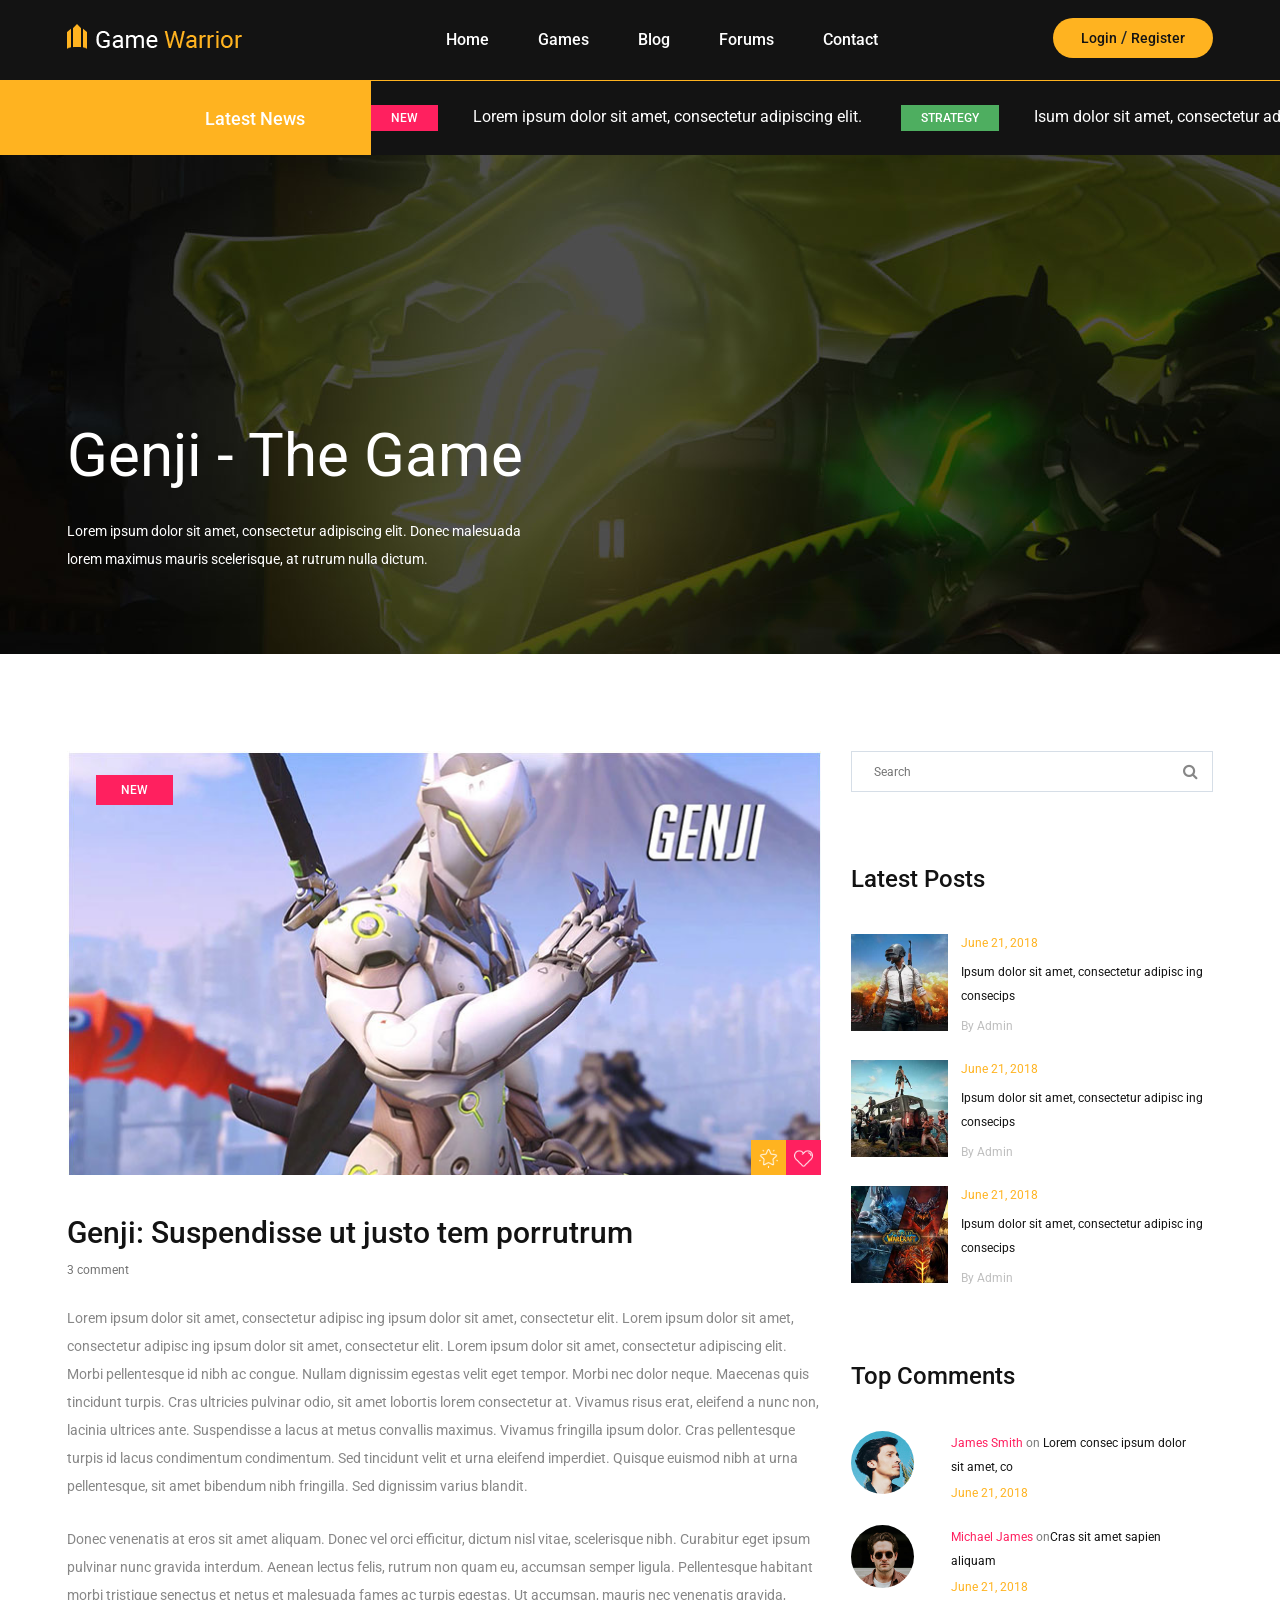
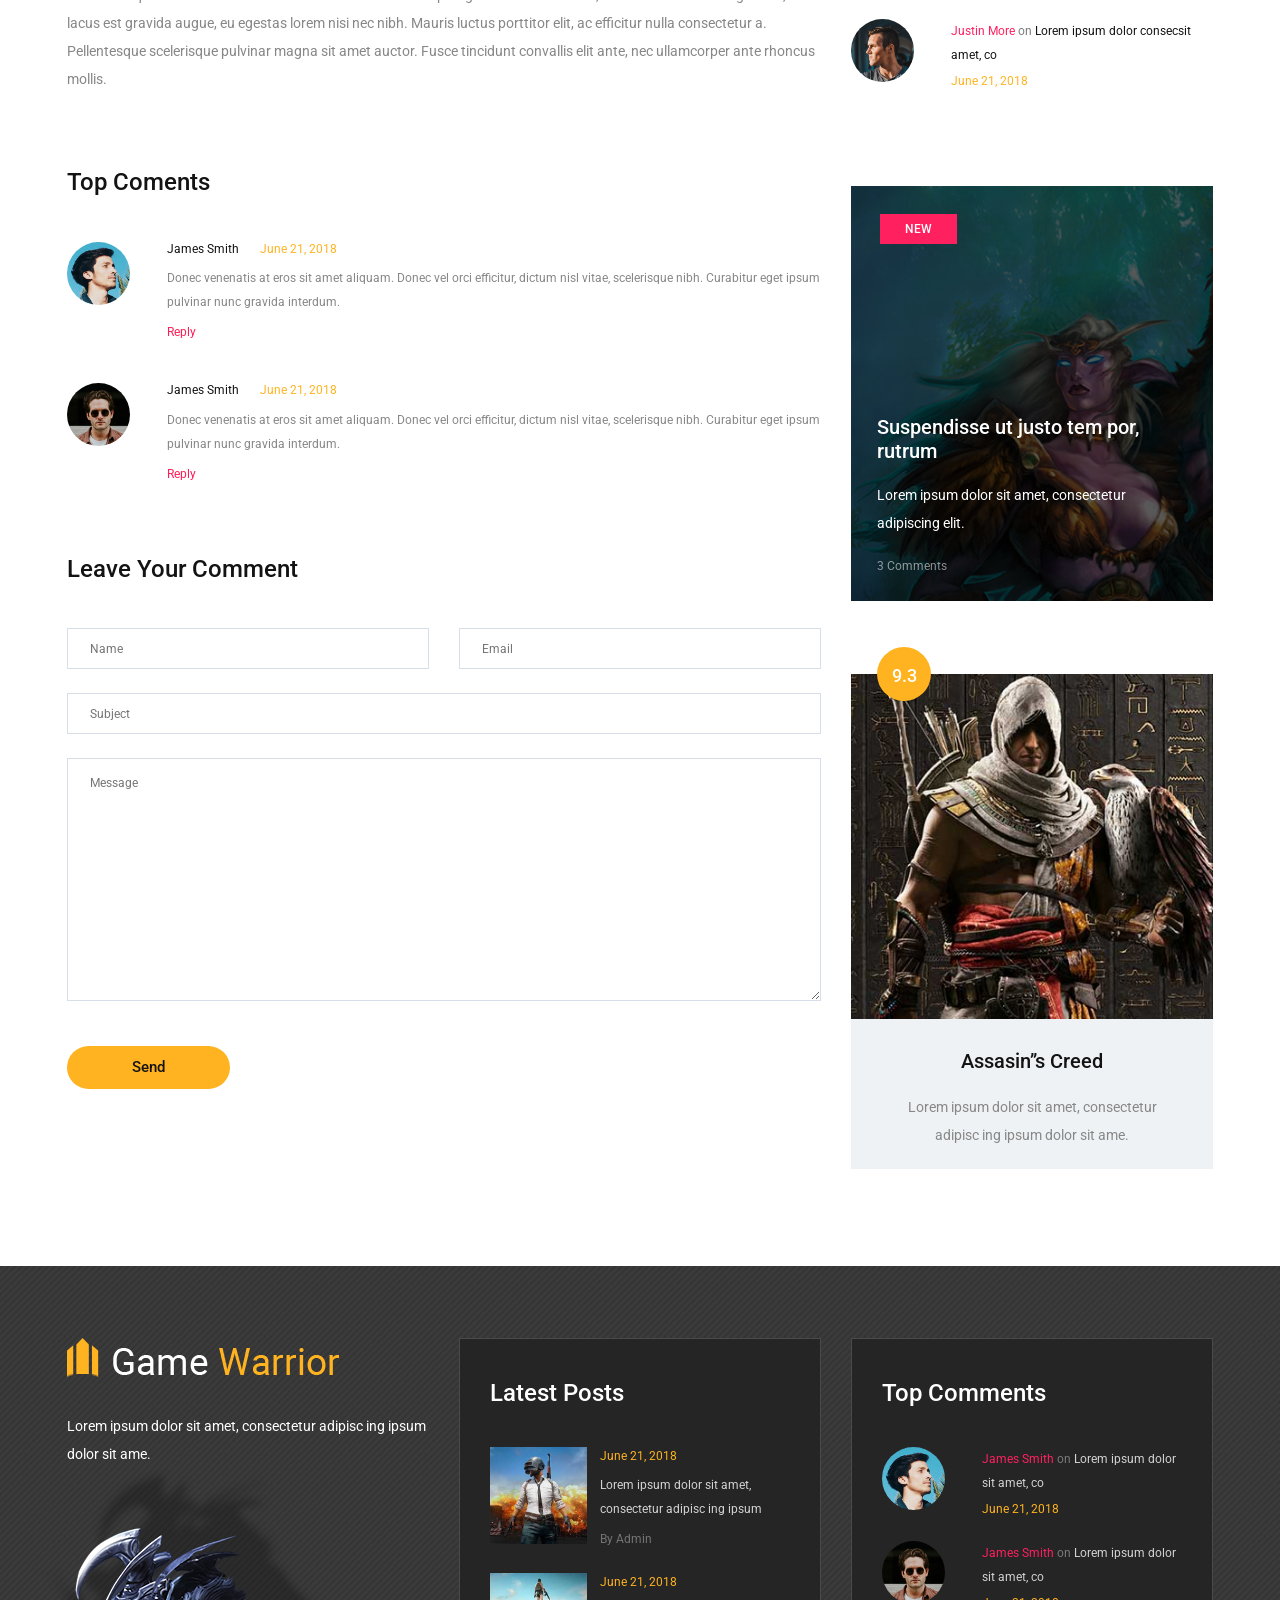
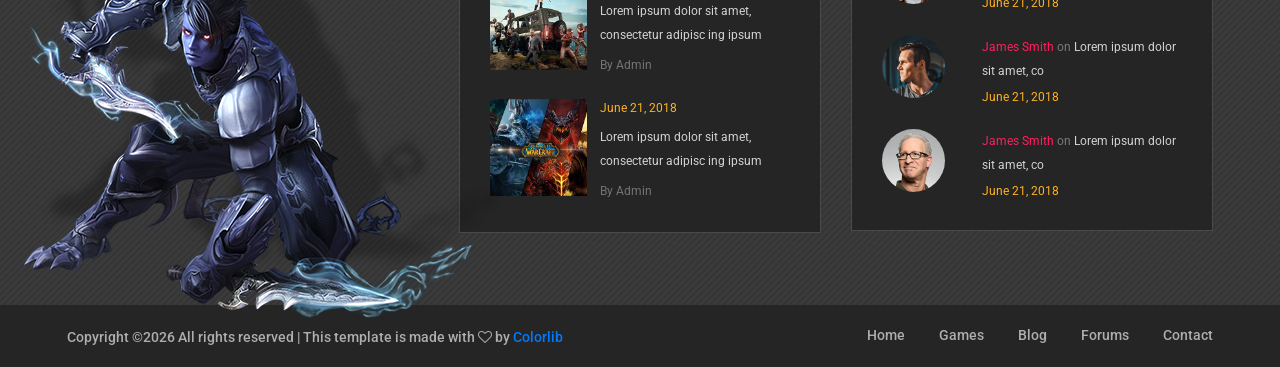
<file: single-blog.html>
<!DOCTYPE html>
<html lang="zxx">
<head>
	<title>Game Warrior Template</title>
	<meta charset="UTF-8">
	<meta name="description" content="Game Warrior Template">
	<meta name="keywords" content="warrior, game, creative, html">
	<meta name="viewport" content="width=device-width, initial-scale=1.0">
	<!-- Favicon -->   
	<link href="img/favicon.ico" rel="shortcut icon"/>

	<!-- Google Fonts -->
	<link href="https://fonts.googleapis.com/css?family=Roboto:400,400i,500,500i,700,700i" rel="stylesheet">

	<!-- Stylesheets -->
	<link rel="stylesheet" href="css/bootstrap.min.css"/>
	<link rel="stylesheet" href="css/font-awesome.min.css"/>
	<link rel="stylesheet" href="css/owl.carousel.css"/>
	<link rel="stylesheet" href="css/style.css"/>
	<link rel="stylesheet" href="css/animate.css"/>


	<!--[if lt IE 9]>
	  <script src="https://oss.maxcdn.com/html5shiv/3.7.2/html5shiv.min.js"></script>
	  <script src="https://oss.maxcdn.com/respond/1.4.2/respond.min.js"></script>
	<![endif]-->

</head>
<body>
	<!-- Page Preloder -->
	<div id="preloder">
		<div class="loader"></div>
	</div>

	<!-- Header section -->
	<header class="header-section">
		<div class="container">
			<!-- logo -->
			<a class="site-logo" href="index.html">
				<img src="img/logo.png" alt="">
			</a>
			<div class="user-panel">
				<a href="#">Login</a>  /  <a href="#">Register</a>
			</div>
			<!-- responsive -->
			<div class="nav-switch">
				<i class="fa fa-bars"></i>
			</div>
			<!-- site menu -->
			<nav class="main-menu">
				<ul>
					<li><a href="index.html">Home</a></li>
					<li><a href="review.html">Games</a></li>
					<li><a href="categories.html">Blog</a></li>
					<li><a href="community.html">Forums</a></li>
					<li><a href="contact.html">Contact</a></li>
				</ul>
			</nav>
		</div>
	</header>
	<!-- Header section end -->


	<!-- Latest news section -->
	<div class="latest-news-section">
		<div class="ln-title">Latest News</div>
		<div class="news-ticker">
			<div class="news-ticker-contant">
				<div class="nt-item"><span class="new">new</span>Lorem ipsum dolor sit amet, consectetur adipiscing elit. </div>
				<div class="nt-item"><span class="strategy">strategy</span>Isum dolor sit amet, consectetur adipiscing elit. </div>
				<div class="nt-item"><span class="racing">racing</span>Isum dolor sit amet, consectetur adipiscing elit. </div>
			</div>
		</div>
	</div>
	<!-- Latest news section end -->


	<!-- Page info section -->
	<section class="page-info-section set-bg" data-setbg="img/page-top-bg/2.jpg">
		<div class="pi-content">
			<div class="container">
				<div class="row">
					<div class="col-xl-5 col-lg-6 text-white">
						<h2>Genji - The Game</h2>
						<p>Lorem ipsum dolor sit amet, consectetur adipiscing elit. Donec malesuada lorem maximus mauris scelerisque, at rutrum nulla dictum.</p>
					</div>
				</div>
			</div>
		</div>
	</section>
	<!-- Page info section -->


	<!-- Page section -->
	<section class="page-section single-blog-page spad">
		<div class="container">
			<div class="row">
				<div class="col-lg-8">
					<div class="blog-thumb set-bg" data-setbg="img/recent-game/big.jpg">
						<div class="cata new">new</div>
						<div class="rgi-extra">
							<div class="rgi-star"><img src="img/icons/star.png" alt=""></div>
							<div class="rgi-heart"><img src="img/icons/heart.png" alt=""></div>
						</div>
					</div>
					<div class="blog-content">
						<h3>Genji: Suspendisse ut justo tem porrutrum</h3>
						<a href="" class="meta-comment">3 comment</a>
						<p>Lorem ipsum dolor sit amet, consectetur adipisc ing ipsum dolor sit amet, consectetur elit. Lorem ipsum dolor sit amet, consectetur adipisc ing ipsum dolor sit amet, consectetur elit.  Lorem ipsum dolor sit amet, consectetur adipiscing elit. Morbi pellentesque id nibh ac congue. Nullam dignissim egestas velit eget tempor. Morbi nec dolor neque. Maecenas quis tincidunt turpis. Cras ultricies pulvinar odio, sit amet lobortis lorem consectetur at. Vivamus risus erat, eleifend a nunc non, lacinia ultrices ante. Suspendisse a lacus at metus convallis maximus. Vivamus fringilla ipsum dolor. Cras pellentesque turpis id lacus condimentum condimentum. Sed tincidunt velit et urna eleifend imperdiet. Quisque euismod nibh at urna pellentesque, sit amet bibendum nibh fringilla. Sed dignissim varius blandit.</p>
						<p>Donec venenatis at eros sit amet aliquam. Donec vel orci efficitur, dictum nisl vitae, scelerisque nibh. Curabitur eget ipsum pulvinar nunc gravida interdum. Aenean lectus felis, rutrum non quam eu, accumsan semper ligula. Pellentesque habitant morbi tristique senectus et netus et malesuada fames ac turpis egestas. Ut accumsan, mauris nec venenatis gravida, lacus est gravida augue, eu egestas lorem nisi nec nibh. Mauris luctus porttitor elit, ac efficitur nulla consectetur a. Pellentesque scelerisque pulvinar magna sit amet auctor. Fusce tincidunt convallis elit ante, nec ullamcorper ante rhoncus mollis. </p>
					</div>
					<div class="comment-warp">
						<h4 class="comment-title">Top Coments</h4>
						<ul class="comment-list">
							<li>
								<div class="comment">
									<div class="comment-avator set-bg" data-setbg="img/authors/1.jpg"></div>
									<div class="comment-content">
										<h5>James Smith <span>June 21, 2018</span></h5>
										<p>Donec venenatis at eros sit amet aliquam. Donec vel orci efficitur, dictum nisl vitae, scelerisque nibh. Curabitur eget ipsum pulvinar nunc gravida interdum. </p>
										<a href="" class="reply">Reply</a>
									</div>
								</div>
							</li>
							<li>
								<div class="comment">
									<div class="comment-avator set-bg" data-setbg="img/authors/2.jpg"></div>
									<div class="comment-content">
										<h5>James Smith <span>June 21, 2018</span></h5>
										<p>Donec venenatis at eros sit amet aliquam. Donec vel orci efficitur, dictum nisl vitae, scelerisque nibh. Curabitur eget ipsum pulvinar nunc gravida interdum. </p>
										<a href="" class="reply">Reply</a>
									</div>
								</div>
							</li>
						</ul>
					</div>
					<div class="comment-form-warp">
						<h4 class="comment-title">Leave Your Comment</h4>
						<form class="comment-form">
							<div class="row">
								<div class="col-md-6">
									<input type="text" placeholder="Name">
								</div>
								<div class="col-md-6">
									<input type="email" placeholder="Email">
								</div>
								<div class="col-lg-12">
									<input type="text" placeholder="Subject">
									<textarea placeholder="Message"></textarea>
									<button class="site-btn btn-sm">Send</button>
								</div>
							</div>
						</form>
					</div>
				</div>
				<!-- sidebar -->
				<div class="col-lg-4 col-md-7 sidebar pt-5 pt-lg-0">
					<!-- widget -->
					<div class="widget-item">
						<form class="search-widget">
							<input type="text" placeholder="Search">
							<button><i class="fa fa-search"></i></button>
						</form>
					</div>
					<!-- widget -->
					<div class="widget-item">
						<h4 class="widget-title">Latest Posts</h4>
						<div class="latest-blog">
							<div class="lb-item">
								<div class="lb-thumb set-bg" data-setbg="img/latest-blog/1.jpg"></div>
								<div class="lb-content">
									<div class="lb-date">June 21, 2018</div>
									<p>Ipsum dolor sit amet, consectetur adipisc ing consecips</p>
									<a href="#" class="lb-author">By Admin</a>
								</div>
							</div>
							<div class="lb-item">
								<div class="lb-thumb set-bg" data-setbg="img/latest-blog/2.jpg"></div>
								<div class="lb-content">
									<div class="lb-date">June 21, 2018</div>
									<p>Ipsum dolor sit amet, consectetur adipisc ing consecips</p>
									<a href="#" class="lb-author">By Admin</a>
								</div>
							</div>
							<div class="lb-item">
								<div class="lb-thumb set-bg" data-setbg="img/latest-blog/3.jpg"></div>
								<div class="lb-content">
									<div class="lb-date">June 21, 2018</div>
									<p>Ipsum dolor sit amet, consectetur adipisc ing consecips</p>
									<a href="#" class="lb-author">By Admin</a>
								</div>
							</div>
						</div>
					</div>
					<!-- widget -->
					<div class="widget-item">
						<h4 class="widget-title">Top Comments</h4>
						<div class="top-comment">
							<div class="tc-item">
								<div class="tc-thumb set-bg" data-setbg="img/authors/1.jpg"></div>
								<div class="tc-content">
									<p><a href="#">James Smith</a> <span>on</span> Lorem consec ipsum dolor sit amet, co</p>
									<div class="tc-date">June 21, 2018</div>
								</div>
							</div>
							<div class="tc-item">
								<div class="tc-thumb set-bg" data-setbg="img/authors/2.jpg"></div>
								<div class="tc-content">
									<p><a href="#">Michael James</a> <span>on</span>Cras sit amet sapien aliquam</p>
									<div class="tc-date">June 21, 2018</div>
								</div>
							</div>
							<div class="tc-item">
								<div class="tc-thumb set-bg" data-setbg="img/authors/3.jpg"></div>
								<div class="tc-content">
									<p><a href="#">Justin More</a> <span>on</span> Lorem ipsum dolor consecsit amet, co</p>
									<div class="tc-date">June 21, 2018</div>
								</div>
							</div>
						</div>
					</div>
					<!-- widget -->
					<div class="widget-item">
						<div class="feature-item set-bg" data-setbg="img/features/1.jpg">
							<span class="cata new">new</span>
							<div class="fi-content text-white">
								<h5><a href="#">Suspendisse ut justo tem por, rutrum</a></h5>
								<p>Lorem ipsum dolor sit amet, consectetur adipiscing elit. </p>
								<a href="#" class="fi-comment">3 Comments</a>
							</div>
						</div>
					</div>
					<!-- widget -->
					<div class="widget-item">
						<div class="review-item">
							<div class="review-cover set-bg" data-setbg="img/review/1.jpg">
								<div class="score yellow">9.3</div>
							</div>
							<div class="review-text">
								<h5>Assasin’’s Creed</h5>
								<p>Lorem ipsum dolor sit amet, consectetur adipisc ing ipsum dolor sit ame.</p>
							</div>
						</div>
					</div>
				</div>
			</div>
		</div>
	</section>
	<!-- Page section end -->


	<!-- Footer top section -->
	<section class="footer-top-section">
		<div class="container">
			<div class="footer-top-bg">
				<img src="img/footer-top-bg.png" alt="">
			</div>
			<div class="row">
				<div class="col-lg-4">
					<div class="footer-logo text-white">
						<img src="img/footer-logo.png" alt="">
						<p>Lorem ipsum dolor sit amet, consectetur adipisc ing ipsum dolor sit ame.</p>
					</div>
				</div>
				<div class="col-lg-4 col-md-6">
					<div class="footer-widget mb-5 mb-md-0">
						<h4 class="fw-title">Latest Posts</h4>
						<div class="latest-blog">
							<div class="lb-item">
								<div class="lb-thumb set-bg" data-setbg="img/latest-blog/1.jpg"></div>
								<div class="lb-content">
									<div class="lb-date">June 21, 2018</div>
									<p>Lorem ipsum dolor sit amet, consectetur adipisc ing ipsum </p>
									<a href="#" class="lb-author">By Admin</a>
								</div>
							</div>
							<div class="lb-item">
								<div class="lb-thumb set-bg" data-setbg="img/latest-blog/2.jpg"></div>
								<div class="lb-content">
									<div class="lb-date">June 21, 2018</div>
									<p>Lorem ipsum dolor sit amet, consectetur adipisc ing ipsum </p>
									<a href="#" class="lb-author">By Admin</a>
								</div>
							</div>
							<div class="lb-item">
								<div class="lb-thumb set-bg" data-setbg="img/latest-blog/3.jpg"></div>
								<div class="lb-content">
									<div class="lb-date">June 21, 2018</div>
									<p>Lorem ipsum dolor sit amet, consectetur adipisc ing ipsum </p>
									<a href="#" class="lb-author">By Admin</a>
								</div>
							</div>
						</div>
					</div>
				</div>
				<div class="col-lg-4 col-md-6">
					<div class="footer-widget">
						<h4 class="fw-title">Top Comments</h4>
						<div class="top-comment">
							<div class="tc-item">
								<div class="tc-thumb set-bg" data-setbg="img/authors/1.jpg"></div>
								<div class="tc-content">
									<p><a href="#">James Smith</a> <span>on</span>  Lorem ipsum dolor sit amet, co</p>
									<div class="tc-date">June 21, 2018</div>
								</div>
							</div>
							<div class="tc-item">
								<div class="tc-thumb set-bg" data-setbg="img/authors/2.jpg"></div>
								<div class="tc-content">
									<p><a href="#">James Smith</a> <span>on</span>  Lorem ipsum dolor sit amet, co</p>
									<div class="tc-date">June 21, 2018</div>
								</div>
							</div>
							<div class="tc-item">
								<div class="tc-thumb set-bg" data-setbg="img/authors/3.jpg"></div>
								<div class="tc-content">
									<p><a href="#">James Smith</a> <span>on</span>  Lorem ipsum dolor sit amet, co</p>
									<div class="tc-date">June 21, 2018</div>
								</div>
							</div>
							<div class="tc-item">
								<div class="tc-thumb set-bg" data-setbg="img/authors/4.jpg"></div>
								<div class="tc-content">
									<p><a href="#">James Smith</a> <span>on</span>  Lorem ipsum dolor sit amet, co</p>
									<div class="tc-date">June 21, 2018</div>
								</div>
							</div>
						</div>
					</div>
				</div>
			</div>
		</div>
	</section>
	<!-- Footer top section end -->

	
	<!-- Footer section -->
	<footer class="footer-section">
		<div class="container">
			<ul class="footer-menu">
				<li><a href="index.html">Home</a></li>
				<li><a href="review.html">Games</a></li>
				<li><a href="categories.html">Blog</a></li>
				<li><a href="community.html">Forums</a></li>
				<li><a href="contact.html">Contact</a></li>
			</ul>
			<p class="copyright"><!-- Link back to Colorlib can't be removed. Template is licensed under CC BY 3.0. -->
Copyright &copy;<script>document.write(new Date().getFullYear());</script> All rights reserved | This template is made with <i class="fa fa-heart-o" aria-hidden="true"></i> by <a href="https://colorlib.com" target="_blank">Colorlib</a>
<!-- Link back to Colorlib can't be removed. Template is licensed under CC BY 3.0. -->
</p>
		</div>
	</footer>
	<!-- Footer section end -->


	<!--====== Javascripts & Jquery ======-->
	<script src="js/jquery-3.2.1.min.js"></script>
	<script src="js/bootstrap.min.js"></script>
	<script src="js/owl.carousel.min.js"></script>
	<script src="js/jquery.marquee.min.js"></script>
	<script src="js/main.js"></script>
    </body>
</html>
</file>
<file: css/style.css>
/* =================================
------------------------------------
  Game Warrior Template
  Version: 1.0
 ------------------------------------ 
 ====================================*/

/*---------------------------*/
/* Template default CSS
/*---------------------------*/

html,
body {
	height: 100%;
	font-family: 'Roboto', sans-serif;
	-webkit-font-smoothing: antialiased;
	font-smoothing: antialiased;
}

h1,
h2,
h3,
h4,
h5,
h6 {
	margin: 0;
	font-weight: 500;
	color: #131313;
}

h1 {
	font-size: 70px;
}

h2 {
	font-size: 36px;
}

h3 {
	font-size: 30px;
}

h4 {
	font-size: 24px;
}

h5 {
	font-size: 20px;
}

h6 {
	font-size: 16px;
}

p {
	font-size: 14px;
	color: #878787;
	line-height: 2;
}

img {
	max-width: 100%;
}

input:focus,
select:focus,
button:focus,
textarea:focus {
	outline: none;
}

a:hover,
a:focus {
	text-decoration: none;
	outline: none;
}

ul,
ol {
	padding: 0;
	margin: 0;
}

/*---------------------
  Helper CSS
-----------------------*/

.section-title {
	text-align: center;
	margin-bottom: 75px;
}

.section-title h2 {
	padding-top: 10px;
	font-size: 36px;
}

.set-bg {
	background-repeat: no-repeat;
	background-size: cover;
	background-position: top center;
}

.spad {
	padding-top: 97px;
	padding-bottom: 97px;
}

.text-white h1,
.text-white h2,
.text-white h3,
.text-white h4,
.text-white h5,
.text-white h6,
.text-white p,
.text-white span,
.text-white li,
.text-white a {
	color: #fff;
}

.rating i {
	color: #fbb710;
}

.rating .is-fade {
	color: #e0e3e4;
}

/*---------------------
  Commom elements
-----------------------*/

/* buttons */
.site-btn {
	display: inline-block;
	text-align: center;
	font-size: 15px;
	color: #131313;
	padding: 16px 30px;
	min-width: 153px;
	border-radius: 50px;
	font-weight: 500;
	border: none;
	background: #ffb320;
	cursor: pointer;
}

.site-btn.btn-sm {
	padding: 10px 30px;
	min-width: 163px;
}

.site-btn:hover {
	color: #131313;
}

.cata {
	display: inline-block;
	text-transform: uppercase;
	font-size: 12px;
	font-weight: 500;
	color: #fff;
	padding: 6px 25px;
}

.cata.new {
	background: #ff205f;
}

.cata.strategy {
	background: blue;
}

.cata.racing {
	background: #694eae;
}

.cata.adventure {
	background: #40abf5;
}

/* Preloder */
#preloder {
	position: fixed;
	width: 100%;
	height: 100%;
	top: 0;
	left: 0;
	z-index: 999999;
	background: #fff;
}

.loader {
	width: 40px;
	height: 40px;
	position: absolute;
	top: 50%;
	left: 50%;
	margin-top: -13px;
	margin-left: -13px;
	border-radius: 60px;
	animation: loader 0.8s linear infinite;
	-webkit-animation: loader 0.8s linear infinite;
}

@keyframes loader {
	0% {
		-webkit-transform: rotate(0deg);
		transform: rotate(0deg);
		border: 4px solid #f44336;
		border-left-color: transparent;
	}
	50% {
		-webkit-transform: rotate(180deg);
		transform: rotate(180deg);
		border: 4px solid #673ab7;
		border-left-color: transparent;
	}
	100% {
		-webkit-transform: rotate(360deg);
		transform: rotate(360deg);
		border: 4px solid #f44336;
		border-left-color: transparent;
	}
}

@-webkit-keyframes loader {
	0% {
		-webkit-transform: rotate(0deg);
		border: 4px solid #f44336;
		border-left-color: transparent;
	}
	50% {
		-webkit-transform: rotate(180deg);
		border: 4px solid #673ab7;
		border-left-color: transparent;
	}
	100% {
		-webkit-transform: rotate(360deg);
		border: 4px solid #f44336;
		border-left-color: transparent;
	}
}

/*------------------
  Header section
---------------------*/

.header-section {
	background: #131313;
	clear: both;
	overflow: hidden;
	padding: 18px 0;
	border-bottom: 1px solid #ffb320;
}

.site-logo {
	display: inline-block;
	float: left;
	padding-top: 6px;
}

.user-panel {
	float: right;
	font-weight: 500;
	background: #ffb320;
	padding: 8px 28px;
	border-radius: 30px;
}

.user-panel a {
	font-size: 14px;
	color: #131313;
}

.main-menu {
	float: right;
	margin-right: 170px;
}

.main-menu ul {
	list-style: none;
}

.main-menu ul li {
	display: inline;
}

.main-menu ul li a {
	display: inline-block;
	font-size: 16px;
	color: #fff;
	margin-left: 35px;
	font-weight: 500;
	padding: 10px 5px;
}

.main-menu ul li a:hover {
	color: #ffb320;
}

.header-btn {
	float: right;
	margin-right: 0;
}

.nav-switch {
	display: none;
}

/*------------------
  Hero Section
---------------------*/

.hero-slider .hs-item {
	height: 865px;
	display: table;
	width: 100%;
}

.hero-slider .hs-text {
	display: table-cell;
	vertical-align: middle;
}

.hero-slider .hs-text h2 {
	color: #fff;
	font-weight: 400;
	font-size: 60px;
	margin-bottom: 30px;
	position: relative;
	top: -80px;
	opacity: 0;
}

.hero-slider .hs-text h2 span {
	color: #ffb320;
}

.hero-slider .hs-text p {
	color: #fff;
	margin-bottom: 30px;
	position: relative;
	position: relative;
	top: -90px;
	opacity: 0;
}

.hero-slider .hs-text .site-btn {
	position: relative;
	top: -100px;
	opacity: 0;
}

.hero-slider .owl-item.active .hs-item h2,
.hero-slider .owl-item.active .hs-item p,
.hero-slider .owl-item.active .hs-item .site-btn {
	top: 0;
	opacity: 1;
}

.hero-slider .owl-item.active .hs-item h2 {
	-webkit-transition: all 0.5s ease 1s;
	-o-transition: all 0.5s ease 1s;
	transition: all 0.5s ease 1s;
}

.hero-slider .owl-item.active .hs-item p {
	-webkit-transition: all 0.5s ease 0.8s;
	-o-transition: all 0.5s ease 0.8s;
	transition: all 0.5s ease 0.8s;
}

.hero-slider .owl-item.active .hs-item .site-btn {
	-webkit-transition: all 0.5s ease 0.6s;
	-o-transition: all 0.5s ease 0.6s;
	transition: all 0.5s ease 0.6s;
}

.hero-slider .owl-dots {
	position: relative;
	max-width: 1146px;
	margin: -33px auto 0;
	top: -67px;
	z-index: 5;
}

.hero-slider .owl-dots .owl-dot {
	display: inline-block;
	margin-right: 13px;
	width: 33px;
	height: 33px;
	font-size: 14px;
	font-weight: 500;
	text-align: center;
	padding-top: 7px;
	border-radius: 40px;
	background: #dbe2ec;
}

.hero-slider .owl-dots .owl-dot.active {
	background: #ffb320;
}

/*---------------------
  Latest News section
-----------------------*/

.latest-news-section {
	overflow: hidden;
	display: block;
	clear: both;
	background: #131313;
	padding: 24px 0;
	position: relative;
}

.ln-title {
	position: absolute;
	height: 100%;
	width: 29%;
	left: 0;
	top: 0;
	text-align: right;
	padding-top: 24px;
	padding-right: 66px;
	font-size: 18px;
	font-weight: 500;
	color: #fff;
	background: #ffb320;
	z-index: 1;
}

.news-ticker {
	width: 71%;
	float: right;
	overflow: hidden;
	display: inline-block;
}

.news-ticker-contant .nt-item {
	margin-right: 35px;
	color: #fff;
	display: inline-block;
}

.news-ticker-contant .nt-item span {
	margin-right: 35px;
	display: inline-block;
	text-transform: uppercase;
	font-size: 12px;
	font-weight: 500;
	color: #fff;
	padding: 4px 20px;
}

.news-ticker-contant .nt-item span.new {
	background: #ff205f;
}

.news-ticker-contant .nt-item span.strategy {
	background: #4eae60;
}

.news-ticker-contant .nt-item span.racing {
	background: #694eae;
}

/*------------------
  Feature Section
---------------------*/

.feature-item {
	height: 415px;
	position: relative;
}

.feature-item:after {
	position: absolute;
	content: "";
	width: 100%;
	height: 100%;
	left: 0;
	top: 0;
	background: #000;
	opacity: .65;
}

.feature-item .cata {
	position: relative;
	margin-top: 28px;
	margin-left: 29px;
	z-index: 3;
}

.feature-item .fi-content {
	position: absolute;
	width: 100%;
	left: 0;
	bottom: 0;
	padding: 0 26px 24px;
	z-index: 2;
}

.feature-item .fi-content h5 {
	margin-bottom: 18px;
}

.feature-item .fi-content .fi-comment {
	font-size: 12px;
	opacity: .54;
}

/*----------------------
  Recent Game Section
------------------------*/

.recent-game-section {
	background-color: #eef2f6;
	border-top: 1px solid #d6dee7;
	border-bottom: 1px solid #d6dee7;
}

.recent-game-item .rgi-thumb {
	height: 204px;
	padding: 25px 28px;
}

.recent-game-item .rgi-content {
	padding: 34px 22px 20px;
	background: #fff;
	border: 1px solid #d6dee7;
	border-top: none;
	position: relative;
}

.recent-game-item .rgi-content h5 {
	margin-bottom: 20px;
	line-height: 1.5;
}

.recent-game-item .rgi-content .comment {
	font-size: 12px;
	color: #737373;
}

.recent-game-item .rgi-extra {
	position: absolute;
	right: 0;
	bottom: 0;
	width: 70px;
}

.recent-game-item .rgi-extra .rgi-star,
.recent-game-item .rgi-extra .rgi-heart {
	height: 35px;
	width: 35px;
	float: left;
	display: block;
	padding: 6px 8px 0;
}

.recent-game-item .rgi-extra .rgi-star {
	background: #ffb320;
}

.recent-game-item .rgi-extra .rgi-heart {
	background: #ff205f;
}

/*----------------------
  Tournaments Section
------------------------*/

.tournaments-section {
	background-image: url("../img/pattern.png");
	background-repeat: repeat;
}

.tournament-title {
	display: inline-block;
	padding: 7px 25px;
	font-size: 12px;
	font-weight: 500;
	color: #fff;
	text-transform: uppercase;
	background: #fb6e10;
}

.tournament-item {
	background: #252525;
}

.tournament-item .ti-notic {
	display: inline-block;
	padding: 8px 21px;
	font-size: 12px;
	font-weight: 700;
	color: #131313;
	text-transform: uppercase;
	background: #ffb320;
}

.tournament-item .ti-content {
	padding: 38px 24px;
	overflow: hidden;
}

.tournament-item .ti-thumb {
	width: 168px;
	height: 178px;
	float: left;
}

.tournament-item .ti-text {
	padding-left: 195px;
}

.tournament-item .ti-text h4 {
	color: #ffb320;
	margin-bottom: 20px;
}

.tournament-item .ti-text ul {
	list-style: none;
	margin-bottom: 20px;
}

.tournament-item .ti-text ul li {
	color: #fff;
	font-size: 12px;
	margin-bottom: 6px;
}

.tournament-item .ti-text ul li span {
	color: #9a9a9a;
}

.tournament-item .ti-text p {
	font-size: 12px;
	margin-bottom: 0;
}

.tournament-item .ti-text p span {
	font-weight: 500;
	color: #ffb320;
}

/*----------------------
  Review Section
------------------------*/

.review-section {
	background-position: right top;
}

.review-item .review-cover {
	position: relative;
	margin-bottom: 30px;
	height: 345px;
}

.review-item .review-cover .score {
	position: absolute;
	width: 54px;
	height: 54px;
	top: -27px;
	left: 26px;
	padding-top: 15px;
	font-size: 18px;
	font-weight: 500;
	color: #fff;
	text-align: center;
	border-radius: 50%;
	z-index: 1;
}

.review-item .review-cover .score.yellow {
	background: #ffb320;
}

.review-item .review-cover .score.purple {
	background: #694eae;
}

.review-item .review-cover .score.pink {
	background: #ff20ae;
}

.review-item .review-cover .score.green {
	background: #4eae60;
}

.review-item .review-text {
	text-align: center;
}

.review-item .review-text h5 {
	margin-bottom: 20px;
}

.review-item .review-text p {
	margin-bottom: 0;
}

.review-item .rating {
	margin-bottom: 20px;
}

.review-item .rating i {
	font-size: 12px;
}

/*----------------------
  Footer top Section
------------------------*/

.footer-top-section {
	background-image: url("../img/pattern.png");
	background-repeat: repeat;
	padding: 72px 0;
}

.footer-top-section .container {
	position: relative;
}

.footer-top-bg {
	position: absolute;
	left: -30px;
	bottom: -85px;
	z-index: 2;
}

.footer-logo img {
	margin-bottom: 35px;
}

.footer-widget {
	padding: 40px 30px 7px;
	background: #252525;
	border: 1px solid #4a4a4a;
}

.footer-widget .fw-title {
	color: #fff;
	margin-bottom: 40px;
}

.latest-blog .lb-item {
	margin-bottom: 23px;
	overflow: hidden;
}

.latest-blog .lb-item .lb-thumb {
	width: 97px;
	height: 97px;
	float: left;
}

.latest-blog .lb-item .lb-content {
	padding-left: 110px;
}

.latest-blog .lb-item .lb-content .lb-date {
	font-size: 12px;
	color: #ffb320;
	margin-bottom: 8px;
}

.latest-blog .lb-item .lb-content p {
	font-size: 12px;
	margin-bottom: 5px;
	color: #d3d3d3;
}

.latest-blog .lb-item .lb-content .lb-author {
	font-size: 12px;
	color: #d3d3d3;
	opacity: 0.45;
}

.top-comment {
	overflow: hidden;
}

.top-comment .tc-item {
	margin-bottom: 23px;
	overflow: hidden;
}

.top-comment .tc-item .tc-thumb {
	width: 63px;
	height: 63px;
	border-radius: 50%;
	float: left;
}

.top-comment .tc-item .tc-content {
	padding-left: 100px;
}

.top-comment .tc-item .tc-content p {
	font-size: 12px;
	color: #d3d3d3;
	margin-bottom: 5px;
}

.top-comment .tc-item .tc-content p a {
	color: #ff205f;
}

.top-comment .tc-item .tc-content p span {
	color: #7a7a7a;
}

.top-comment .tc-item .tc-content .tc-date {
	font-size: 12px;
	color: #ffb320;
}

/*----------------------
  Footer Section
------------------------*/

.footer-section {
	padding: 18px 0 16px;
	overflow: hidden;
	background: #252525;
}

.footer-menu {
	list-style: none;
	float: right;
}

.footer-menu li {
	display: inline;
}

.footer-menu li a {
	display: inline-block;
	font-size: 14px;
	font-weight: 500;
	color: #aeaeae;
	margin-left: 30px;
}

.copyright {
	float: left;
	margin-bottom: 0;
	font-weight: 500;
	color: #aeaeae;
}

/*------------------
  Other Pages
--------------------
====================*/

.page-info-section {
	height: 499px;
	position: relative;
}

.page-info-section .pi-content {
	position: absolute;
	width: 100%;
	bottom: 65px;
	left: 0;
	z-index: 2;
}

.page-info-section .pi-content h2 {
	font-size: 60px;
	margin-bottom: 25px;
	font-weight: 400;
}

.site-pagination {
	padding-top: 50px;
}

.site-pagination a,
.site-pagination span {
	width: 33px;
	height: 33px;
	font-size: 14px;
	font-weight: 500;
	padding-top: 7px;
	text-align: center;
	display: inline-block;
	border-radius: 50%;
	color: #131313;
	margin-right: 10px;
}

.site-pagination .active {
	background: #ffb320;
}

.site-pagination.sp-style-2 a,
.site-pagination.sp-style-2 span {
	background: #e5e5e5;
}

.site-pagination.sp-style-2 .active {
	background: #ffb320;
}

.widget-item {
	margin-bottom: 73px;
}

.widget-item:last-child {
	margin-bottom: 0;
}

.widget-item .widget-title {
	margin-bottom: 40px;
}

.widget-item .latest-blog .lb-item .lb-content p,
.widget-item .top-comment .tc-item .tc-content p {
	color: #131313;
}

.widget-item .latest-blog .lb-item .lb-content .lb-author {
	color: #737373;
}

.widget-item .top-comment .tc-item .tc-content {
	padding-right: 20px;
}

.widget-item .review-item {
	background: #eff2f5;
}

.widget-item .review-item .review-text {
	padding: 0 35px 20px;
}

.search-widget {
	position: relative;
}

.search-widget input {
	width: 100%;
	height: 41px;
	border: 1px solid #d6dee7;
	padding-left: 22px;
	padding-right: 45px;
	font-size: 12px;
}

.search-widget button {
	position: absolute;
	right: 0;
	top: 0;
	height: 100%;
	background: none;
	border: none;
	padding-right: 15px;
	color: #878787;
	cursor: pointer;
}

/*-----------------
  Categories page
--------------------*/

.recent-game-page .recent-game-item {
	margin-bottom: 42px;
}

/*-----------------
  Single blog page
--------------------*/

.single-blog-page .blog-thumb {
	height: 424px;
	padding-top: 24px;
	padding-left: 29px;
	margin-bottom: 40px;
	position: relative;
}

.single-blog-page .blog-thumb .rgi-extra {
	position: absolute;
	right: 0;
	bottom: 0;
	width: 70px;
}

.single-blog-page .blog-thumb .rgi-extra .rgi-star,
.single-blog-page .blog-thumb .rgi-extra .rgi-heart {
	height: 35px;
	width: 35px;
	float: left;
	display: block;
	padding: 6px 8px 0;
}

.single-blog-page .blog-thumb .rgi-extra .rgi-star {
	background: #ffb320;
}

.single-blog-page .blog-thumb .rgi-extra .rgi-heart {
	background: #ff205f;
}

.single-blog-page .blog-content h3 {
	margin-bottom: 10px;
}

.single-blog-page .blog-content .meta-comment {
	display: block;
	font-size: 12px;
	color: #737373;
	margin-bottom: 25px;
}

.single-blog-page .blog-content p {
	margin-bottom: 25px;
}

.comment-warp {
	padding-top: 50px;
}

.comment-title {
	margin-bottom: 45px;
}

.comment-list {
	list-style: none;
}

.comment-list li {
	margin-bottom: 40px;
	overflow: hidden;
}

.comment-list .comment .comment-avator {
	width: 63px;
	height: 63px;
	border-radius: 50%;
	float: left;
}

.comment-list .comment .comment-content {
	padding-left: 100px;
}

.comment-list .comment .comment-content h5 {
	font-size: 12px;
	color: #131313;
	font-weight: 400;
	margin-bottom: 10px;
}

.comment-list .comment .comment-content h5 span {
	color: #ffb320;
	padding-left: 18px;
}

.comment-list .comment .comment-content p {
	font-size: 12px;
	margin-bottom: 5px;
}

.comment-list .comment .comment-content .reply {
	font-size: 12px;
	color: #ff1d55;
}

.comment-form-warp {
	padding-top: 30px;
}

.comment-form input[type=text],
.comment-form input[type=email],
.comment-form textarea {
	width: 100%;
	height: 41px;
	border: 1px solid #d6dee7;
	padding-left: 22px;
	padding-right: 45px;
	font-size: 12px;
	margin-bottom: 24px;
}

.comment-form textarea {
	height: 243px;
	padding-top: 15px;
	padding-bottom: 15px;
	margin-bottom: 38px;
}

/*-----------------
  Review page
--------------------*/

.review-page .review-item {
	margin-bottom: 63px;
}

.review-page .review-item .review-text h4 {
	margin-bottom: 10px;
}

.review-dark .review-item .review-text p {
	color: #b5b5b5;
}

.review-section.review-dark {
	background-position: center top;
}

/*-----------------
  Community page
--------------------*/

.community-page .site-pagination {
	padding-top: 62px;
}

.community-warp {
	max-width: 1367px;
	margin: 0 auto;
	background: rgba(0, 0, 0, 0.28);
}

.community-post-list {
	list-style: none;
}

.community-post-list li {
	padding: 33px 55px 65px;
	margin-bottom: 21px;
	overflow: hidden;
	border: 1px solid #878787;
	background: #1f2225;
}

.community-post-list .community-post .author-avator {
	width: 63px;
	height: 63px;
	border-radius: 50%;
	float: left;
}

.community-post-list .community-post .post-content {
	padding-left: 100px;
}

.community-post-list .community-post .post-content h5 {
	font-size: 16px;
	color: #ff205f;
	font-weight: 400;
	margin-bottom: 10px;
}

.community-post-list .community-post .post-content h5 span {
	color: #7a7a7a;
	padding-left: 18px;
}

.community-post-list .community-post .post-content p {
	color: #fff;
	margin-bottom: 5px;
}

.community-post-list .community-post .post-content .post-date {
	font-size: 12px;
	color: #ffb320;
	margin-bottom: 18px;
}

.community-post-list .attachment-file {
	padding-top: 60px;
	max-width: 435px;
}

.community-top-title {
	margin-bottom: 50px;
}

.community-filter {
	margin-bottom: 80px;
}

.community-filter label {
	font-size: 18px;
	color: #1f2225;
	font-weight: 500;
	padding-right: 10px;
}

.community-filter select {
	width: 201px;
	height: 42px;
	font-size: 14px;
	padding: 0 18px;
	color: #1f2225;
	font-weight: 500;
}

/*-----------------
  Contact page
--------------------*/

.map {
	height: 515px;
	background: #ddd;
	margin-bottom: 90px;
}

.contact-info-list {
	padding-top: 55px;
	padding-bottom: 20px;
	list-style: none;
}

.contact-info-list li {
	margin-bottom: 30px;
}

.contact-info-list .cf-left {
	width: 95px;
	float: left;
	font-size: 16px;
	font-weight: 700;
	color: #ffb320;
}

.contact-info-list .cf-right {
	color: #878787;
	font-size: 15px;
	padding-left: 100px;
}

.social-links a {
	color: #474747;
	font-size: 16px;
	margin-left: 10px;
	margin-right: 20px;
}

/*------------------
  Responsive
---------------------*/

@media (min-width: 1200px) {
	.container {
		max-width: 1176px;
	}
}

/* Medium screen : 992px. */

@media only screen and (min-width: 992px) and (max-width: 1199px) {
	.main-menu {
		margin-right: 90px;
	}
	.hero-slider .owl-dots {
		max-width: 930px;
	}
	.review-section {
		background-position: right 10% top;
	}
	.review-item .review-cover {
		height: 280px;
	}
	.latest-blog .lb-item .lb-thumb {
		width: 55px;
		height: 55px;
	}
	.latest-blog .lb-item .lb-content {
		padding-left: 67px;
	}
	.top-comment .tc-item .tc-content {
		padding-left: 95px;
	}
	.footer-top-bg {
		max-width: 370px;
	}
	.page-info-section .pi-content h2 {
		font-size: 50px;
	}
}

/* Tablet :768px. */

@media only screen and (min-width: 768px) and (max-width: 991px) {
	.site-logo {
		max-width: 130px;
	}
	.main-menu {
		margin-right: 25px;
	}
	.main-menu ul li a {
		margin-left: 15px;
	}
	.user-panel {
		padding: 8px 15px;
	}
	.hero-slider .hs-text h2 {
		font-size: 50px;
	}
	.hero-slider .owl-dots {
		max-width: 690px;
	}
	.recent-game-item {
		margin-bottom: 42px;
	}
	.tournament-item .ti-thumb {
		width: 100%;
		height: 230px;
		float: none;
	}
	.tournament-item .ti-text {
		padding-left: 0;
		padding-top: 20px;
	}
	.review-section {
		background-position: left top;
	}
	.review-item {
		margin-bottom: 63px;
	}
	.footer-logo {
		margin-bottom: 50px;
	}
	.latest-blog .lb-item .lb-thumb {
		width: 80px;
		height: 80px;
	}
	.latest-blog .lb-item .lb-content {
		padding-left: 95px;
	}
	.footer-top-bg {
		display: none;
	}
}

/* Large Mobile :480px. */

@media only screen and (max-width: 767px) {
	.header-section {
		overflow: visible;
		padding: 23px 0;
	}
	.header-section .container {
		position: relative;
	}
	.site-logo {
		float: none;
		padding-top: 0;
	}
	.main-menu {
		display: none;
		position: absolute;
		top: calc(100% + 24px);
		left: 0;
		width: 100%;
		background: #ffffff;
		z-index: 999;
	}
	.main-menu ul li {
		display: block;
		border-bottom: 1px solid #ececec;
	}
	.main-menu ul li a {
		margin-left: 0;
		color: #131313;
		padding: 13px 26px;
	}
	.nav-switch {
		color: #fff;
		display: block;
		float: right;
		cursor: pointer;
		font-size: 25px;
	}
	.user-panel {
		display: none;
	}
	.hero-slider .hs-item {
		height: 700px;
	}
	.hero-slider .hs-text h2 {
		font-size: 36px;
	}
	.hero-slider .owl-dots {
		max-width: 510px;
	}
	.ln-title {
		padding-right: 30px;
	}
	.feature-item {
		margin-bottom: 30px;
	}
	.recent-game-item {
		margin-bottom: 42px;
	}
	.review-section {
		background-position: left top;
	}
	.review-item {
		margin-bottom: 63px;
	}
	.footer-logo {
		margin-bottom: 50px;
	}
	.footer-top-bg {
		display: none;
	}
	.footer-section {
		padding: 30px 0 20px;
		text-align: center;
	}
	.footer-menu li:first-child a {
		margin-left: 0;
	}
	.footer-menu,
	.copyright {
		float: none;
	}
	.copyright {
		padding-top: 15px;
	}
	.community-post-list li {
		padding: 30px 25px 30px;
	}
	.page-info-section .pi-content h2 {
		font-size: 50px;
	}
}

/* Medium Mobile :480px. */

@media only screen and (max-width: 576px) {
	.hero-slider .owl-dots {
		padding: 0 15px;
	}
	.feature-section {
		padding-left: 15px;
		padding-right: 15px;
	}
	.community-post-list .community-post .author-avator {
		float: none;
	}
	.community-post-list .community-post .post-content {
		padding-left: 0;
		padding-top: 30px;
	}
}

/* Small Mobile :320px. */

@media only screen and (max-width: 479px) {
	.hero-slider .hs-item {
		height: auto;
		padding: 150px 0;
	}
	.ln-title {
		display: none;
	}
	.news-ticker {
		width: 100%;
	}
	.tournament-item .ti-thumb {
		width: 100%;
		height: 230px;
		float: none;
	}
	.tournament-item .ti-text {
		padding-left: 0;
		padding-top: 20px;
	}
	.latest-blog .lb-item .lb-thumb {
		width: 55px;
		height: 55px;
	}
	.latest-blog .lb-item .lb-content {
		padding-left: 67px;
	}
	.top-comment .tc-item .tc-content {
		padding-left: 85px;
	}
	.site-btn {
		padding: 11px 30px;
		min-width: 145px;
	}
	.comment-list .comment .comment-avator {
		float: none;
	}
	.comment-list .comment .comment-content {
		padding-left: 0;
		padding-top: 20px;
	}
	.footer-widget {
		padding: 40px 15px 7px;
	}
	.page-info-section .pi-content h2 {
		font-size: 40px;
	}
}
</file>
